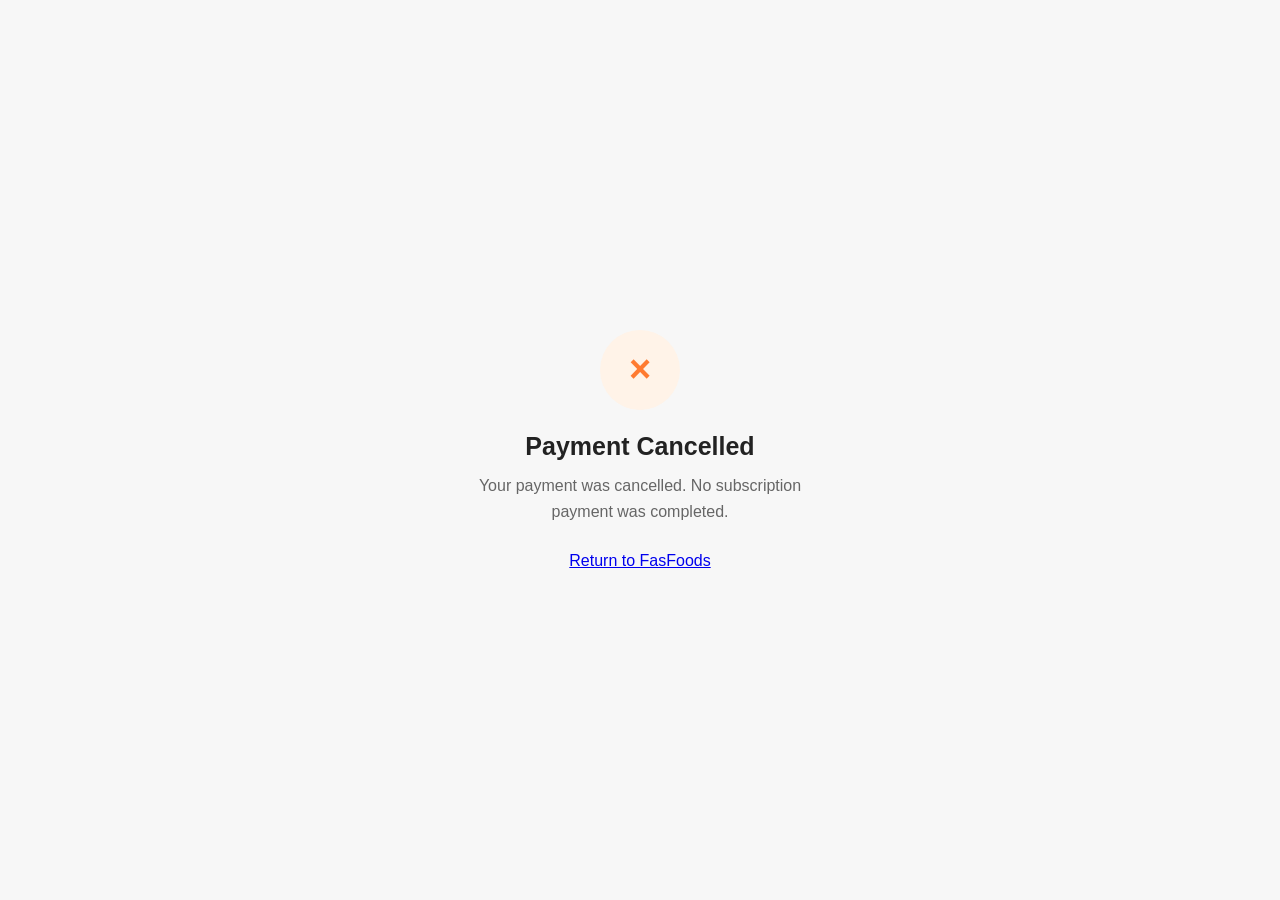
<file: payment-cancelled.html>
<!DOCTYPE html>
<html lang="en">
<head>
    <meta charset="UTF-8">
    <link rel="icon" type="image/png" href="favicon.png">
    <meta name="viewport" content="width=device-width, initial-scale=1.0">
    <title>Payment Cancelled | FasFoods</title>

    <style>
        * {
            box-sizing: border-box;
            margin: 0;
            padding: 0;
        }

        body {
            min-height: 100vh;
            display: flex;
            align-items: center;
            justify-content: center;
            padding: 20px;
            font-family: Arial, sans-serif;
            background: #f7f7f7;
        }

        .payment-card {
            width: 100%;
            max-width: 430px;
            background: rgba(255, 255, 255, 0);
            padding: 40px 30px;
            border-radius: 20px;
            text-align: center;
        }

        .icon {
            width: 80px;
            height: 80px;
            margin: 0 auto 22px;
            border-radius: 50%;
            background: #fff3e8;
            color: #FF7B31;
            display: flex;
            align-items: center;
            justify-content: center;
            font-size: 38px;
            font-weight: bold;
        }

        h1 {
            font-size: 25px;
            margin-bottom: 12px;
            color: #222;
        }

        p {
            color: #666;
            line-height: 1.6;
            margin-bottom: 28px;
        }

        .return-btn {
            display: block;
            width: 100%;
            border: 0;
            border-radius: 12px;
            padding: 15px;
            background: #FF7B31;
            color: white;
            font-size: 16px;
            font-weight: bold;
            cursor: pointer;
        }
    </style>
</head>

<body>

    <div class="payment-card">

        <div class="icon">×</div>

        <h1>Payment Cancelled</h1>

        <p>
            Your payment was cancelled.
            No subscription payment was completed.
        </p>

        <a href="/?subscription_payment=cancelled" class="btn-primary">
            Return to FasFoods
        </a>

    </div>

    <script>
        function returnToFasFoods() {
            window.location.href =
                'http://localhost:5500/index.html?shopPayment=cancelled';
        }
    </script>

</body>
</html>
</file>
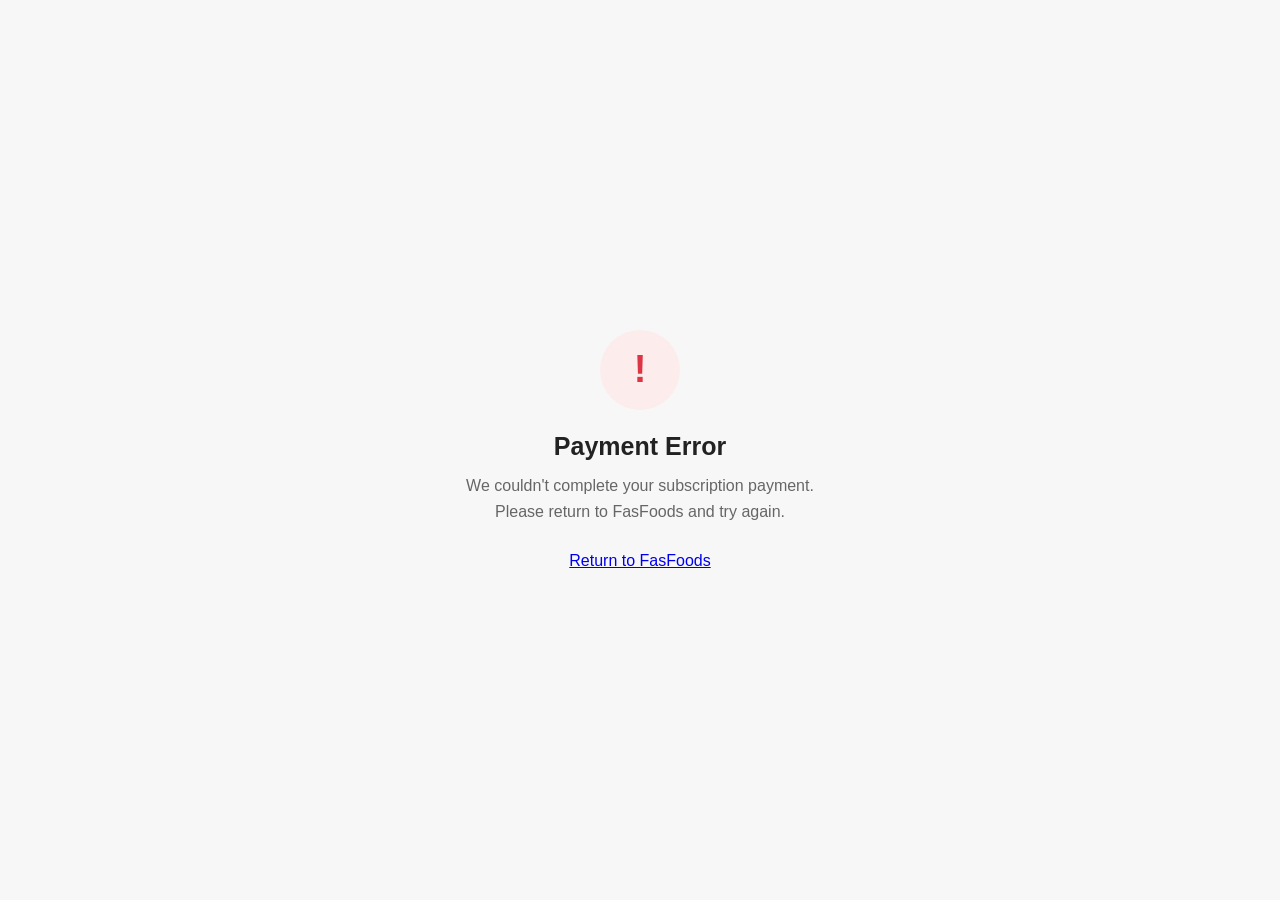
<file: payment-error.html>
<!DOCTYPE html>
<html lang="en">
<head>
    <meta charset="UTF-8">
    <link rel="icon" type="image/png" href="favicon.png">
    <meta name="viewport" content="width=device-width, initial-scale=1.0">
    <title>Payment Error | FasFoods</title>

    <style>
        * {
            box-sizing: border-box;
            margin: 0;
            padding: 0;
        }

        body {
            min-height: 100vh;
            display: flex;
            align-items: center;
            justify-content: center;
            padding: 20px;
            font-family: Arial, sans-serif;
            background: #f7f7f7;
        }

        .payment-card {
            width: 100%;
            max-width: 430px;
            background: rgba(255, 255, 255, 0);
            padding: 40px 30px;
            border-radius: 20px;
            text-align: center;
        }

        .icon {
            width: 80px;
            height: 80px;
            margin: 0 auto 22px;
            border-radius: 50%;
            background: #fdecec;
            color: #dc3545;
            display: flex;
            align-items: center;
            justify-content: center;
            font-size: 38px;
            font-weight: bold;
        }

        h1 {
            font-size: 25px;
            margin-bottom: 12px;
            color: #222;
        }

        p {
            color: #666;
            line-height: 1.6;
            margin-bottom: 28px;
        }

        .return-btn {
            display: block;
            width: 100%;
            border: 0;
            border-radius: 12px;
            padding: 15px;
            background: #FF7B31;
            color: white;
            font-size: 16px;
            font-weight: bold;
            cursor: pointer;
        }
    </style>
</head>

<body>

    <div class="payment-card">

        <div class="icon">!</div>

        <h1>Payment Error</h1>

        <p>
            We couldn't complete your subscription payment.
            Please return to FasFoods and try again.
        </p>

        <a href="/?subscription_payment=error" class="btn-primary">
            Return to FasFoods
        </a>

    </div>

    <script>
        function returnToFasFoods() {
            window.location.href =
                'http://localhost:5500/index.html?shopPayment=error';
        }
    </script>

</body>
</html>
</file>
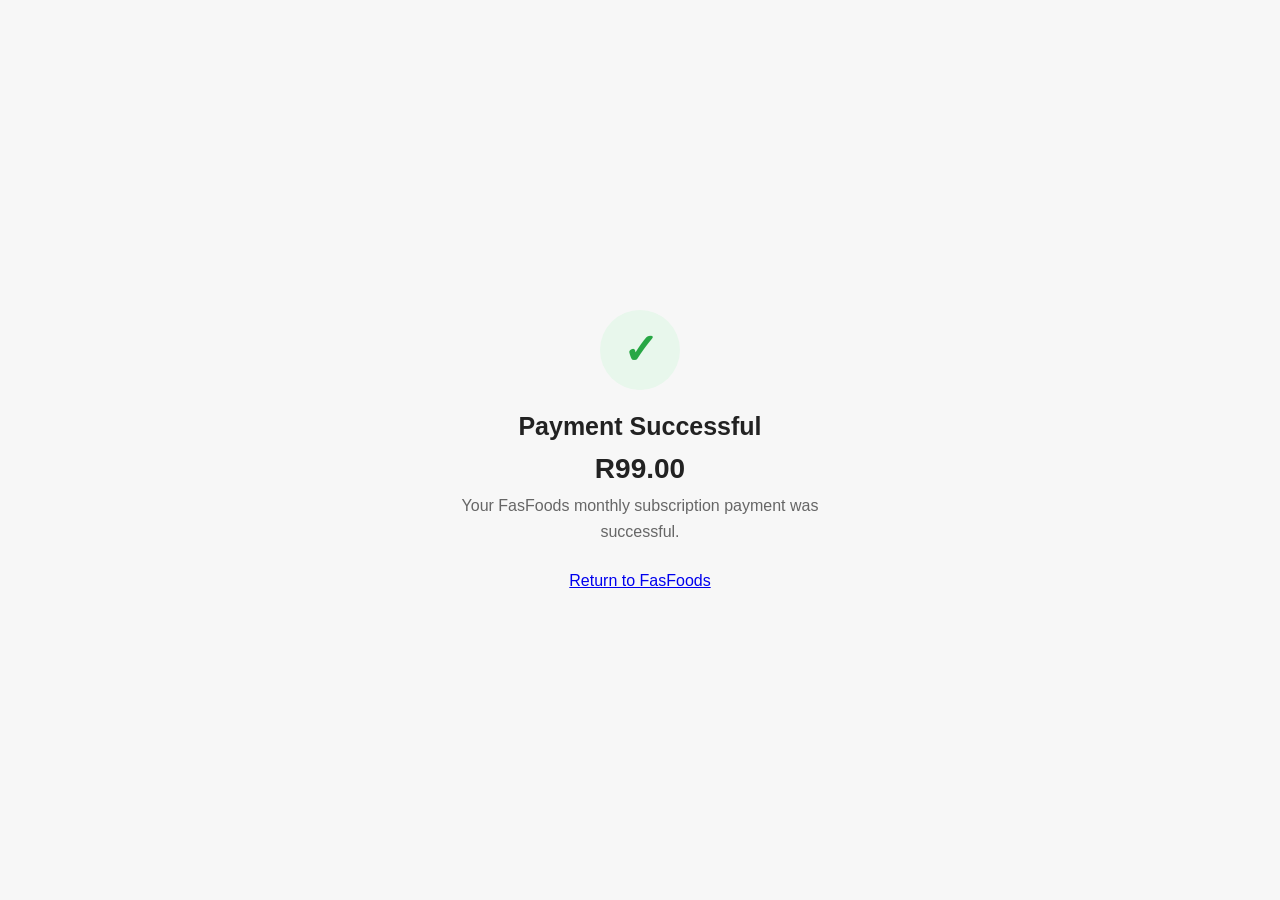
<file: payment-success.html>
<!DOCTYPE html>
<html lang="en">
<head>
    <meta charset="UTF-8">
    <link rel="icon" type="image/png" href="favicon.png">
    <meta name="viewport" content="width=device-width, initial-scale=1.0">
    <title>Payment Successful | FasFoods</title>

    <style>
        * {
            box-sizing: border-box;
            margin: 0;
            padding: 0;
        }

        body {
            min-height: 100vh;
            display: flex;
            align-items: center;
            justify-content: center;
            padding: 20px;
            font-family: Arial, sans-serif;
            background: #f7f7f7;
        }

        .payment-card {
            width: 100%;
            max-width: 430px;
            background: #ffffff00;
            padding: 40px 30px;
            border-radius: 20px;
            text-align: center;
        }

        .icon {
            width: 80px;
            height: 80px;
            margin: 0 auto 22px;
            border-radius: 50%;
            background: #e8f7ec;
            color: #28a745;
            display: flex;
            align-items: center;
            justify-content: center;
            font-size: 42px;
            font-weight: bold;
        }

        h1 {
            font-size: 25px;
            margin-bottom: 12px;
            color: #222;
        }

        p {
            color: #666;
            line-height: 1.6;
            margin-bottom: 28px;
        }

        .amount {
            font-size: 28px;
            font-weight: bold;
            color: #222;
            margin-bottom: 8px;
        }

        .return-btn {
            display: block;
            width: 100%;
            border: 0;
            border-radius: 12px;
            padding: 15px;
            background: #FF7B31;
            color: white;
            font-size: 16px;
            font-weight: bold;
            cursor: pointer;
        }
    </style>
</head>

<body>

    <div class="payment-card">

        <div class="icon">✓</div>

        <h1>Payment Successful</h1>

        <div class="amount">R99.00</div>

        <p>
            Your FasFoods monthly subscription payment
            was successful.
        </p>

        <a href="/?subscription_payment=success" class="btn-primary">
            Return to FasFoods
        </a>

    </div>

    <script>
        function returnToFasFoods() {
            window.location.href =
                'http://localhost:5500/index.html?shopPayment=success';
        }
    </script>

</body>
</html>
</file>
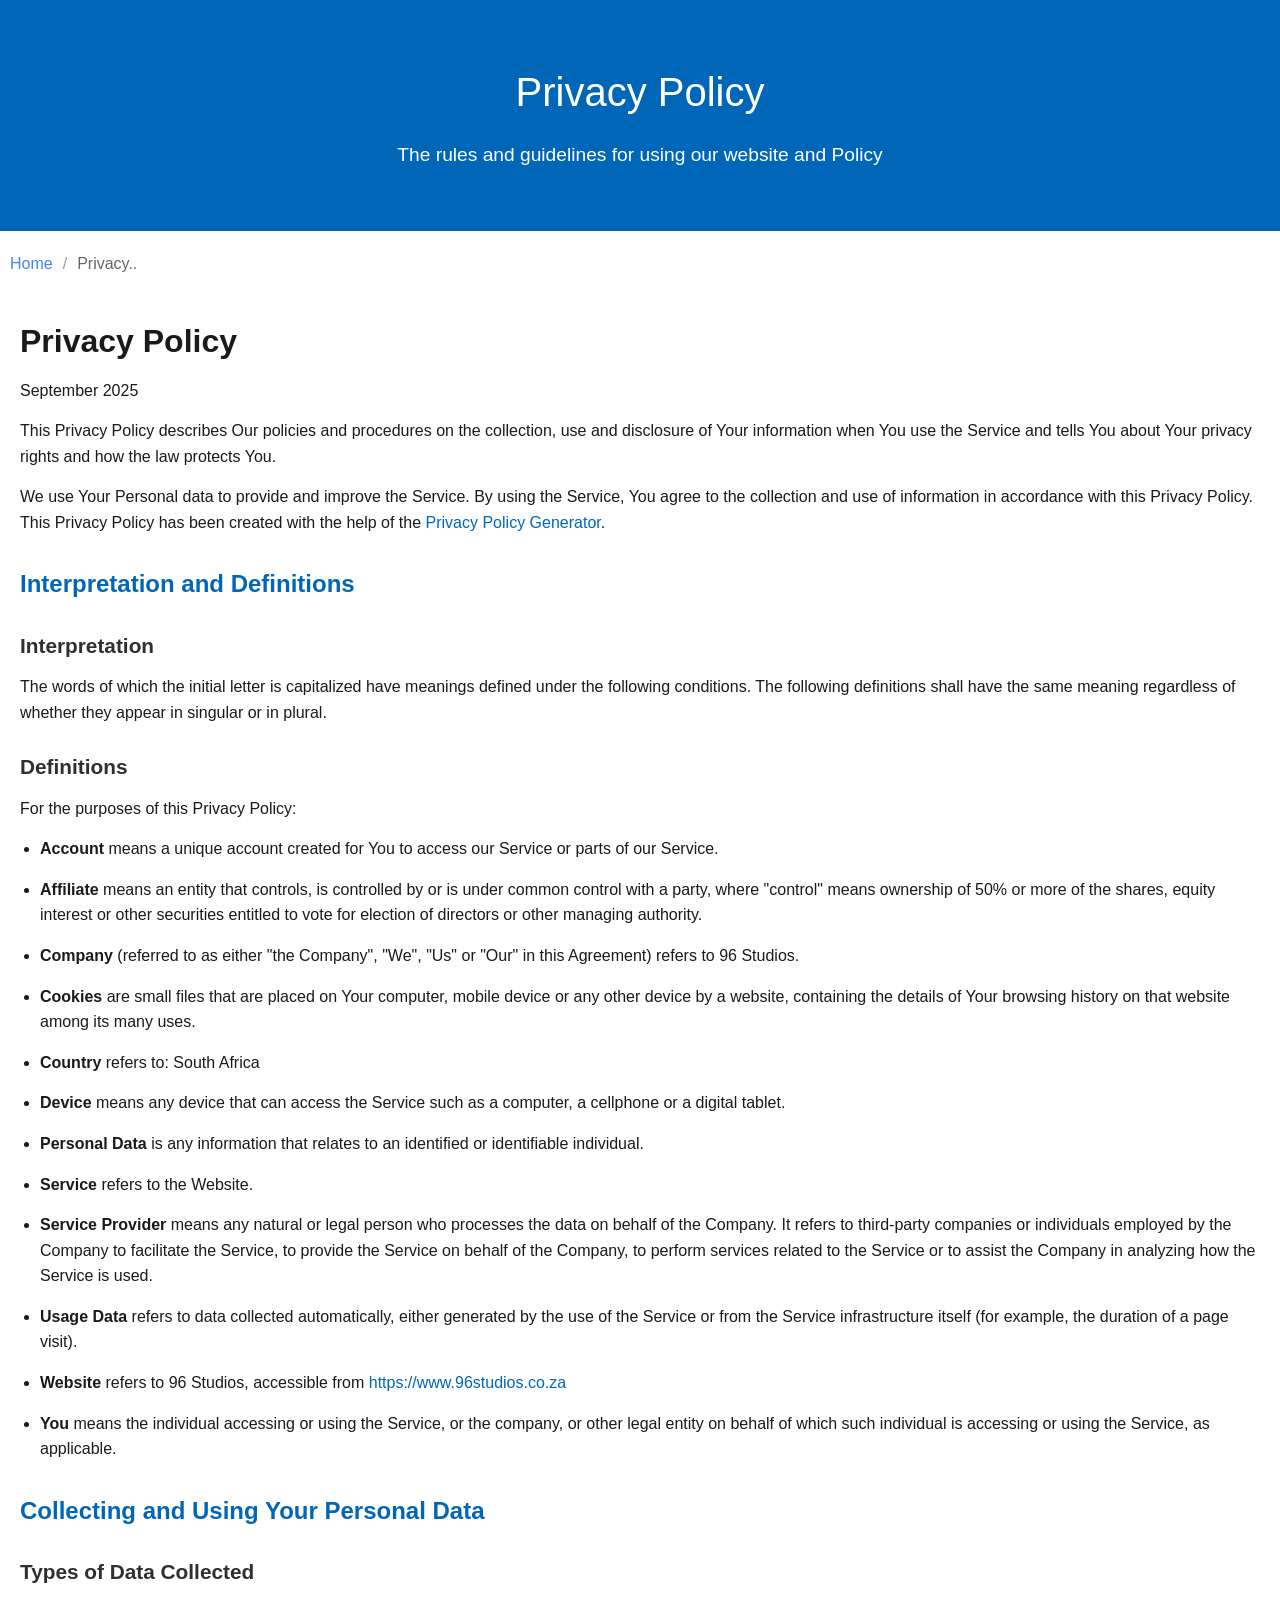
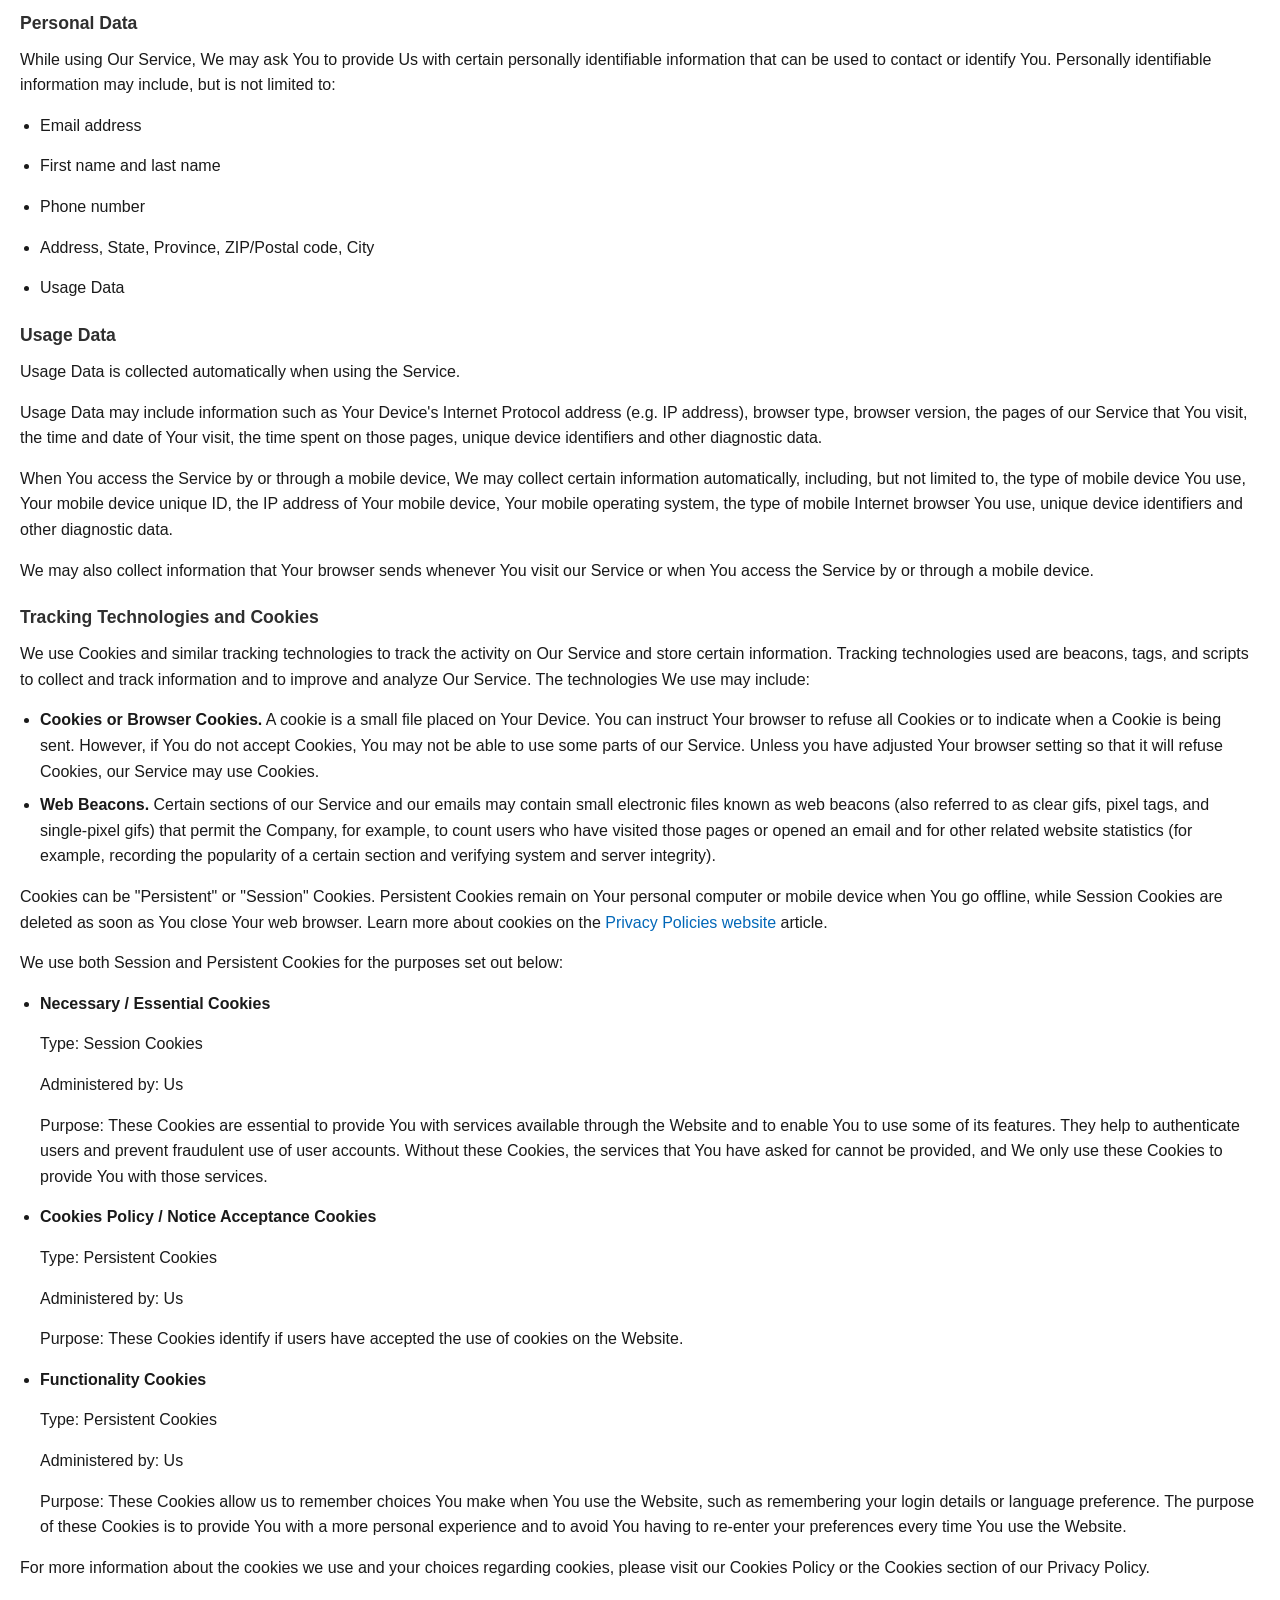
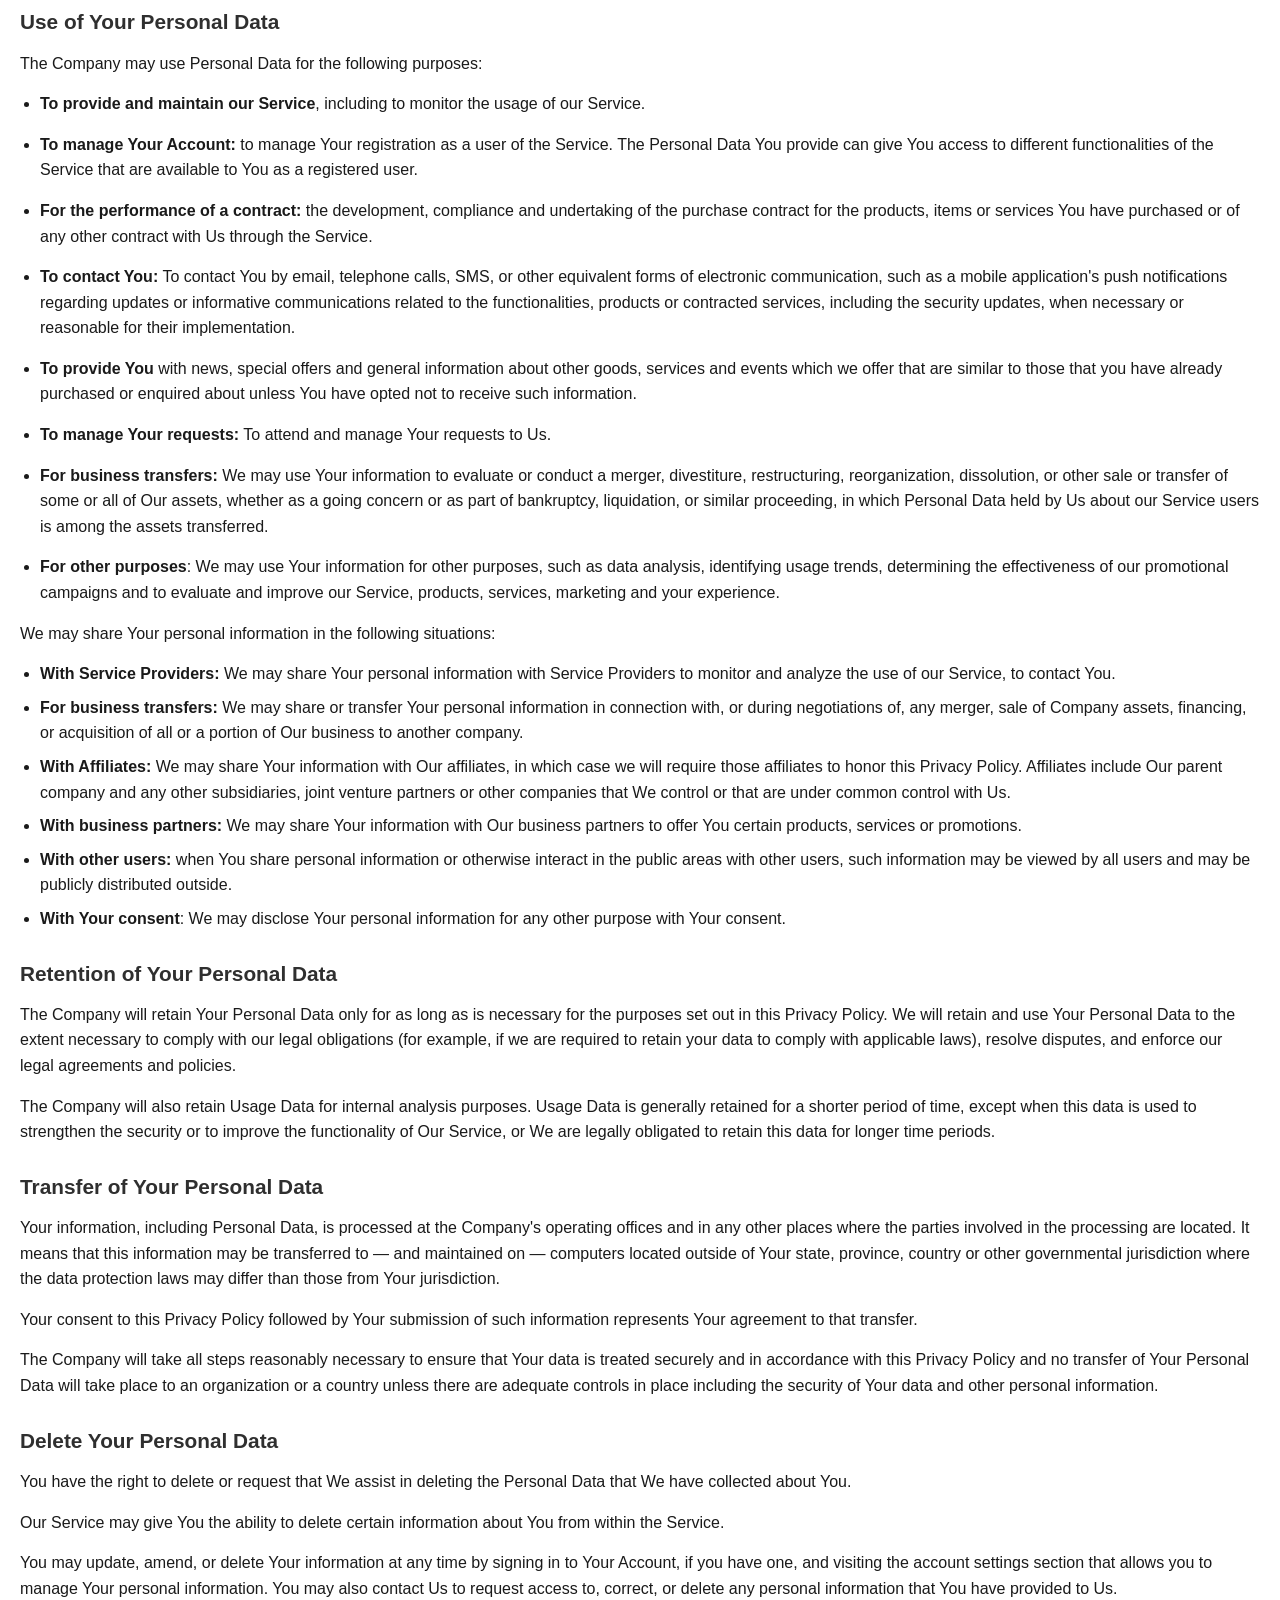
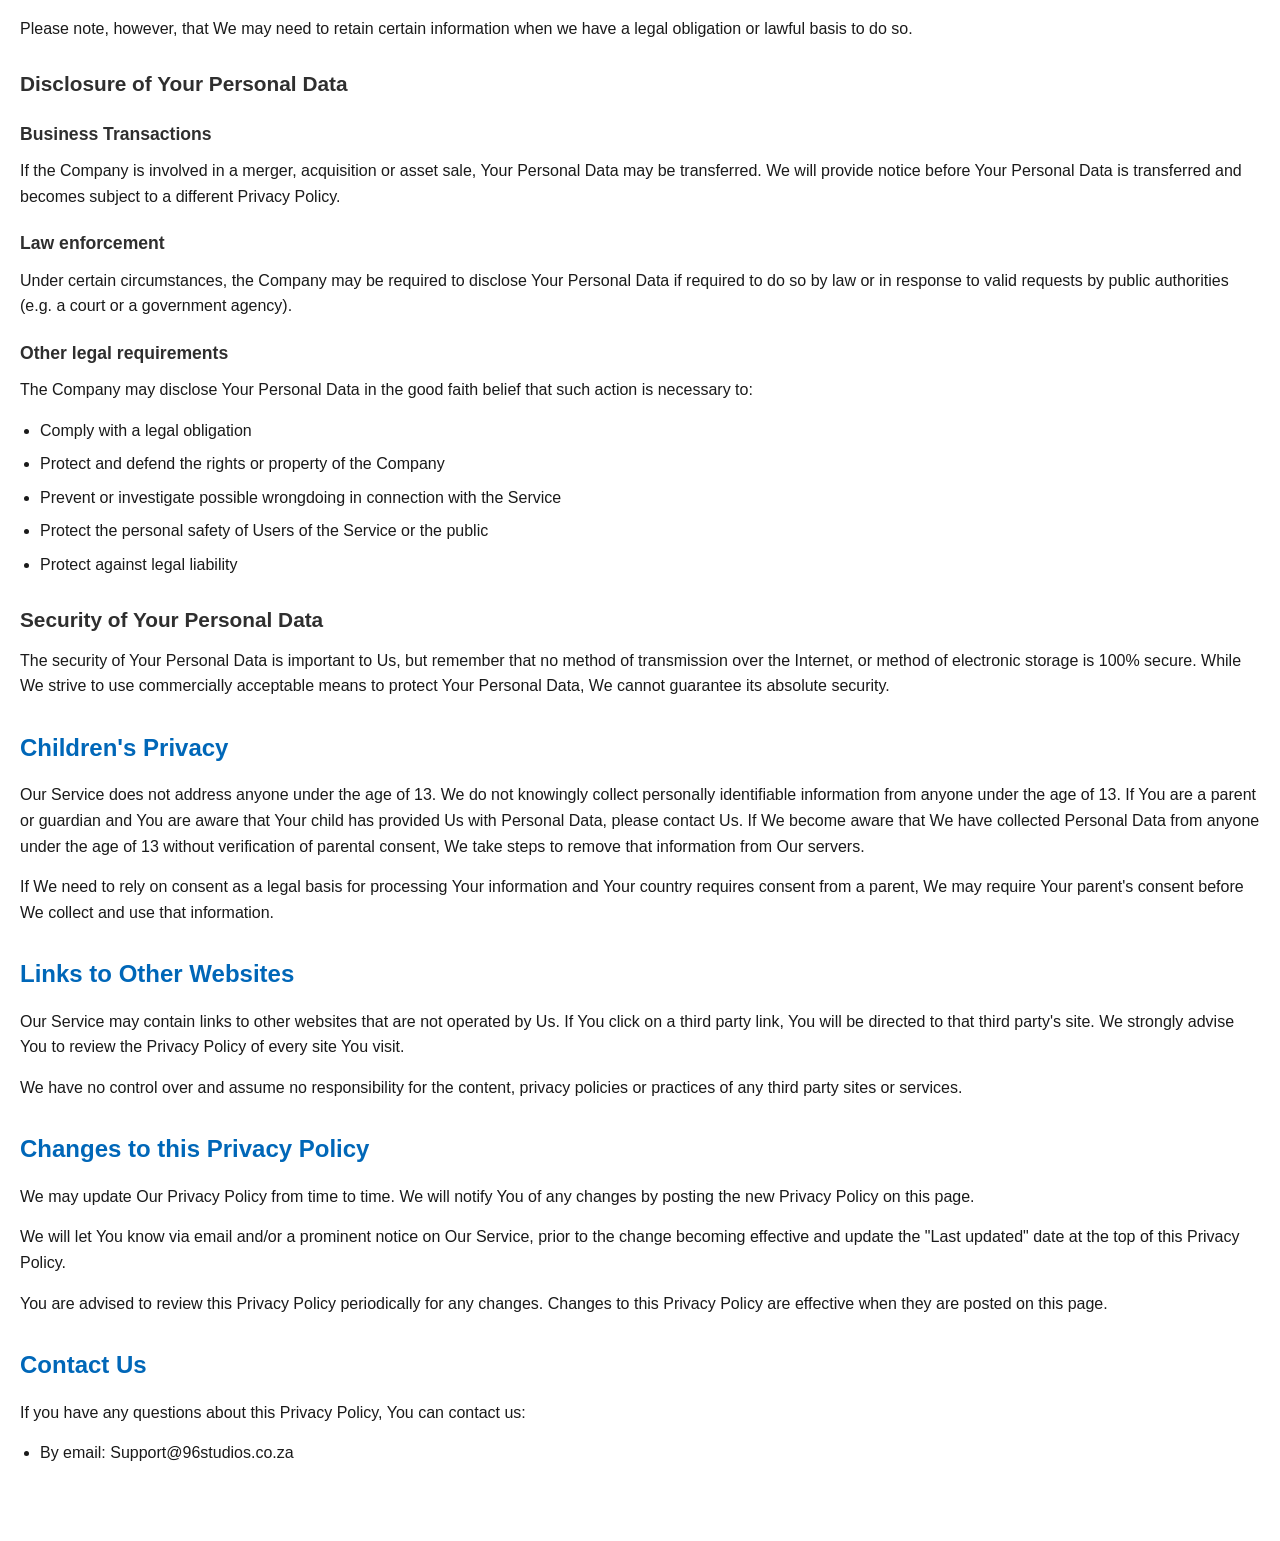
<file: privacy-policy.html>
<!DOCTYPE html>
<html lang="en">
<head>
    <meta charset="UTF-8">
    <meta name="viewport" content="width=device-width, initial-scale=1.0">
        <link rel="icon" type="image/x-icon" href="assets/images/icon.svg">
    <title>Privacy-Policy - 96 Studios</title>
<style>
        :root {
            --primary: #0067B8;  
            --dark: #1A1A1A;
            --medium: #2F2F2F;
            --light: #F2F2F2;
            --white: #FFFFFF;
            --accent: #009B5B;  
            --border-radius: 2px;
            --transition: all 0.3s ease;
        }
        
        * {
            box-sizing: border-box;
            margin: 0;
            padding: 0;
        }

        body {
            font-family: 'Inter', -apple-system, BlinkMacSystemFont, sans-serif;
            line-height: 1.6;
            color: var(--dark);
            background-color: var(--white);
        }

        .container {
            width: 100%;
            max-width: 1200px;
            margin: 0 auto;
            padding: 0 20px;
        }

        /*================NAVIGATION TAB================*/
        .breadcrumb {
            font-family: 'Segoe UI', Roboto, sans-serif;
            margin: 20px 10px;
        }

        .breadcrumb ul {
            display: flex;
            flex-wrap: wrap;
            list-style: none;
            padding: 0;
            margin: 0;
        }

        .breadcrumb li {
            display: flex;
            align-items: center;
        }

        .breadcrumb li:not(:last-child)::after {
            content: '/';
            margin: 0 10px;
            color: #999;
            font-weight: 300;
        }

        .breadcrumb a {
            color: #4285f4;
            text-decoration: none;
            transition: color 0.2s;
        }

        .breadcrumb a:hover {
            color: #3367d6;
            text-decoration: underline;
        }

        .breadcrumb li:last-child {
            color: #666;
            font-weight: 500;
        }


        /* Hero Section */
        .hero {
            background-color: var(--primary);
            color: var(--white);
            padding: 60px 0;
            text-align: center;
        }
        
        .hero h1 {
            font-size: 2.5rem;
            font-weight: 300;
            margin-bottom: 16px;
        }
        
        .hero p {
            font-size: 1.2rem;
            max-width: 700px;
            margin: 0 auto;
        }
        
        /* Main Content */
        .content-section {
            padding: 40px 0;
        }

        .policy-content {
            padding: 20px;
            margin: 0 0 40px 0;
        }

        .policy-content h1 {
            font-size: 2rem;
            margin-bottom: 10px;
            color: var(--dark);
        }

        .policy-content h2 {
            font-size: 1.5rem;
            margin: 30px 0 15px 0;
            color: var(--primary);
        }

        .policy-content h3 {
            font-size: 1.3rem;
            margin: 25px 0 12px 0;
            color: var(--medium);
        }

        .policy-content h4 {
            font-size: 1.1rem;
            margin: 20px 0 10px 0;
            color: var(--medium);
        }

        .policy-content p {
            margin-bottom: 15px;
            font-size: 1rem;
        }

        .policy-content ul, .policy-content ol {
            margin: 15px 0;
            padding-left: 20px;
        }

        .policy-content li {
            margin-bottom: 8px;
        }

        .policy-content a {
            color: var(--primary);
            text-decoration: none;
        }

        .policy-content a:hover {
            text-decoration: underline;
        }

        /* Responsive Design */
        @media (max-width: 768px) {
            .hero {
                padding: 40px 0;
            }
            
            .hero h1 {
                font-size: 2rem;
            }
            
            .hero p {
                font-size: 1.1rem;
                padding: 0 15px;
            }
            
            .policy-content {
                padding: 15px;
            }
            
            .policy-content h1 {
                font-size: 1.8rem;
            }
            
            .policy-content h2 {
                font-size: 1.4rem;
            }
            
            .policy-content h3 {
                font-size: 1.2rem;
            }
            
            .breadcrumb li {
                font-size: 13px;
            }
        }

        @media (max-width: 480px) {
            .hero {
                padding: 30px 0;
            }
            
            .hero h1 {
                font-size: 1.7rem;
            }
            
            .hero p {
                font-size: 1rem;
            }
            
            .policy-content h1 {
                font-size: 1.6rem;
            }
            
            .policy-content h2 {
                font-size: 1.3rem;
            }
            
            .policy-content h3 {
                font-size: 1.1rem;
            }
            
            .breadcrumb ul {
                flex-direction: column;
                align-items: flex-start;
            }
            
            .breadcrumb li:not(:last-child)::after {
                content: '';
                margin: 0;
            }
            
            .breadcrumb li {
                margin-bottom: 5px;
            }
        }
    </style>
</head>
<body>
        <section class="hero">
        <div class="container">
            <h1>Privacy Policy</h1>
            <p>The rules and guidelines for using our website and Policy</p>
        </div>
    </section>

      <div class="breadcrumb">
    <ul>
        <li><a href="index.html">Home</a></li>
        <li>Privacy..</li>
    </ul>
</div>
<div class="policy-content">
<h1>Privacy Policy</h1>
<p>September 2025</p>
<p>This Privacy Policy describes Our policies and procedures on the collection, use and disclosure of Your information when You use the Service and tells You about Your privacy rights and how the law protects You.</p>
<p>We use Your Personal data to provide and improve the Service. By using the Service, You agree to the collection and use of information in accordance with this Privacy Policy. This Privacy Policy has been created with the help of the <a href="https://www.privacypolicies.com/privacy-policy-generator/" target="_blank">Privacy Policy Generator</a>.</p>
<h2>Interpretation and Definitions</h2>
<h3>Interpretation</h3>
<p>The words of which the initial letter is capitalized have meanings defined under the following conditions. The following definitions shall have the same meaning regardless of whether they appear in singular or in plural.</p>
<h3>Definitions</h3>
<p>For the purposes of this Privacy Policy:</p>
<ul>
<li>
<p><strong>Account</strong> means a unique account created for You to access our Service or parts of our Service.</p>
</li>
<li>
<p><strong>Affiliate</strong> means an entity that controls, is controlled by or is under common control with a party, where &quot;control&quot; means ownership of 50% or more of the shares, equity interest or other securities entitled to vote for election of directors or other managing authority.</p>
</li>
<li>
<p><strong>Company</strong> (referred to as either &quot;the Company&quot;, &quot;We&quot;, &quot;Us&quot; or &quot;Our&quot; in this Agreement) refers to 96 Studios.</p>
</li>
<li>
<p><strong>Cookies</strong> are small files that are placed on Your computer, mobile device or any other device by a website, containing the details of Your browsing history on that website among its many uses.</p>
</li>
<li>
<p><strong>Country</strong> refers to:  South Africa</p>
</li>
<li>
<p><strong>Device</strong> means any device that can access the Service such as a computer, a cellphone or a digital tablet.</p>
</li>
<li>
<p><strong>Personal Data</strong> is any information that relates to an identified or identifiable individual.</p>
</li>
<li>
<p><strong>Service</strong> refers to the Website.</p>
</li>
<li>
<p><strong>Service Provider</strong> means any natural or legal person who processes the data on behalf of the Company. It refers to third-party companies or individuals employed by the Company to facilitate the Service, to provide the Service on behalf of the Company, to perform services related to the Service or to assist the Company in analyzing how the Service is used.</p>
</li>
<li>
<p><strong>Usage Data</strong> refers to data collected automatically, either generated by the use of the Service or from the Service infrastructure itself (for example, the duration of a page visit).</p>
</li>
<li>
<p><strong>Website</strong> refers to 96 Studios, accessible from <a href="https://www.96studios.co.za" rel="external nofollow noopener" target="_blank">https://www.96studios.co.za</a></p>
</li>
<li>
<p><strong>You</strong> means the individual accessing or using the Service, or the company, or other legal entity on behalf of which such individual is accessing or using the Service, as applicable.</p>
</li>
</ul>
<h2>Collecting and Using Your Personal Data</h2>
<h3>Types of Data Collected</h3>
<h4>Personal Data</h4>
<p>While using Our Service, We may ask You to provide Us with certain personally identifiable information that can be used to contact or identify You. Personally identifiable information may include, but is not limited to:</p>
<ul>
<li>
<p>Email address</p>
</li>
<li>
<p>First name and last name</p>
</li>
<li>
<p>Phone number</p>
</li>
<li>
<p>Address, State, Province, ZIP/Postal code, City</p>
</li>
<li>
<p>Usage Data</p>
</li>
</ul>
<h4>Usage Data</h4>
<p>Usage Data is collected automatically when using the Service.</p>
<p>Usage Data may include information such as Your Device's Internet Protocol address (e.g. IP address), browser type, browser version, the pages of our Service that You visit, the time and date of Your visit, the time spent on those pages, unique device identifiers and other diagnostic data.</p>
<p>When You access the Service by or through a mobile device, We may collect certain information automatically, including, but not limited to, the type of mobile device You use, Your mobile device unique ID, the IP address of Your mobile device, Your mobile operating system, the type of mobile Internet browser You use, unique device identifiers and other diagnostic data.</p>
<p>We may also collect information that Your browser sends whenever You visit our Service or when You access the Service by or through a mobile device.</p>
<h4>Tracking Technologies and Cookies</h4>
<p>We use Cookies and similar tracking technologies to track the activity on Our Service and store certain information. Tracking technologies used are beacons, tags, and scripts to collect and track information and to improve and analyze Our Service. The technologies We use may include:</p>
<ul>
<li><strong>Cookies or Browser Cookies.</strong> A cookie is a small file placed on Your Device. You can instruct Your browser to refuse all Cookies or to indicate when a Cookie is being sent. However, if You do not accept Cookies, You may not be able to use some parts of our Service. Unless you have adjusted Your browser setting so that it will refuse Cookies, our Service may use Cookies.</li>
<li><strong>Web Beacons.</strong> Certain sections of our Service and our emails may contain small electronic files known as web beacons (also referred to as clear gifs, pixel tags, and single-pixel gifs) that permit the Company, for example, to count users who have visited those pages or opened an email and for other related website statistics (for example, recording the popularity of a certain section and verifying system and server integrity).</li>
</ul>
<p>Cookies can be &quot;Persistent&quot; or &quot;Session&quot; Cookies. Persistent Cookies remain on Your personal computer or mobile device when You go offline, while Session Cookies are deleted as soon as You close Your web browser. Learn more about cookies on the <a href="https://www.privacypolicies.com/blog/privacy-policy-template/#Use_Of_Cookies_Log_Files_And_Tracking" target="_blank">Privacy Policies website</a> article.</p>
<p>We use both Session and Persistent Cookies for the purposes set out below:</p>
<ul>
<li>
<p><strong>Necessary / Essential Cookies</strong></p>
<p>Type: Session Cookies</p>
<p>Administered by: Us</p>
<p>Purpose: These Cookies are essential to provide You with services available through the Website and to enable You to use some of its features. They help to authenticate users and prevent fraudulent use of user accounts. Without these Cookies, the services that You have asked for cannot be provided, and We only use these Cookies to provide You with those services.</p>
</li>
<li>
<p><strong>Cookies Policy / Notice Acceptance Cookies</strong></p>
<p>Type: Persistent Cookies</p>
<p>Administered by: Us</p>
<p>Purpose: These Cookies identify if users have accepted the use of cookies on the Website.</p>
</li>
<li>
<p><strong>Functionality Cookies</strong></p>
<p>Type: Persistent Cookies</p>
<p>Administered by: Us</p>
<p>Purpose: These Cookies allow us to remember choices You make when You use the Website, such as remembering your login details or language preference. The purpose of these Cookies is to provide You with a more personal experience and to avoid You having to re-enter your preferences every time You use the Website.</p>
</li>
</ul>
<p>For more information about the cookies we use and your choices regarding cookies, please visit our Cookies Policy or the Cookies section of our Privacy Policy.</p>
<h3>Use of Your Personal Data</h3>
<p>The Company may use Personal Data for the following purposes:</p>
<ul>
<li>
<p><strong>To provide and maintain our Service</strong>, including to monitor the usage of our Service.</p>
</li>
<li>
<p><strong>To manage Your Account:</strong> to manage Your registration as a user of the Service. The Personal Data You provide can give You access to different functionalities of the Service that are available to You as a registered user.</p>
</li>
<li>
<p><strong>For the performance of a contract:</strong> the development, compliance and undertaking of the purchase contract for the products, items or services You have purchased or of any other contract with Us through the Service.</p>
</li>
<li>
<p><strong>To contact You:</strong> To contact You by email, telephone calls, SMS, or other equivalent forms of electronic communication, such as a mobile application's push notifications regarding updates or informative communications related to the functionalities, products or contracted services, including the security updates, when necessary or reasonable for their implementation.</p>
</li>
<li>
<p><strong>To provide You</strong> with news, special offers and general information about other goods, services and events which we offer that are similar to those that you have already purchased or enquired about unless You have opted not to receive such information.</p>
</li>
<li>
<p><strong>To manage Your requests:</strong> To attend and manage Your requests to Us.</p>
</li>
<li>
<p><strong>For business transfers:</strong> We may use Your information to evaluate or conduct a merger, divestiture, restructuring, reorganization, dissolution, or other sale or transfer of some or all of Our assets, whether as a going concern or as part of bankruptcy, liquidation, or similar proceeding, in which Personal Data held by Us about our Service users is among the assets transferred.</p>
</li>
<li>
<p><strong>For other purposes</strong>: We may use Your information for other purposes, such as data analysis, identifying usage trends, determining the effectiveness of our promotional campaigns and to evaluate and improve our Service, products, services, marketing and your experience.</p>
</li>
</ul>
<p>We may share Your personal information in the following situations:</p>
<ul>
<li><strong>With Service Providers:</strong> We may share Your personal information with Service Providers to monitor and analyze the use of our Service,  to contact You.</li>
<li><strong>For business transfers:</strong> We may share or transfer Your personal information in connection with, or during negotiations of, any merger, sale of Company assets, financing, or acquisition of all or a portion of Our business to another company.</li>
<li><strong>With Affiliates:</strong> We may share Your information with Our affiliates, in which case we will require those affiliates to honor this Privacy Policy. Affiliates include Our parent company and any other subsidiaries, joint venture partners or other companies that We control or that are under common control with Us.</li>
<li><strong>With business partners:</strong> We may share Your information with Our business partners to offer You certain products, services or promotions.</li>
<li><strong>With other users:</strong> when You share personal information or otherwise interact in the public areas with other users, such information may be viewed by all users and may be publicly distributed outside.</li>
<li><strong>With Your consent</strong>: We may disclose Your personal information for any other purpose with Your consent.</li>
</ul>
<h3>Retention of Your Personal Data</h3>
<p>The Company will retain Your Personal Data only for as long as is necessary for the purposes set out in this Privacy Policy. We will retain and use Your Personal Data to the extent necessary to comply with our legal obligations (for example, if we are required to retain your data to comply with applicable laws), resolve disputes, and enforce our legal agreements and policies.</p>
<p>The Company will also retain Usage Data for internal analysis purposes. Usage Data is generally retained for a shorter period of time, except when this data is used to strengthen the security or to improve the functionality of Our Service, or We are legally obligated to retain this data for longer time periods.</p>
<h3>Transfer of Your Personal Data</h3>
<p>Your information, including Personal Data, is processed at the Company's operating offices and in any other places where the parties involved in the processing are located. It means that this information may be transferred to — and maintained on — computers located outside of Your state, province, country or other governmental jurisdiction where the data protection laws may differ than those from Your jurisdiction.</p>
<p>Your consent to this Privacy Policy followed by Your submission of such information represents Your agreement to that transfer.</p>
<p>The Company will take all steps reasonably necessary to ensure that Your data is treated securely and in accordance with this Privacy Policy and no transfer of Your Personal Data will take place to an organization or a country unless there are adequate controls in place including the security of Your data and other personal information.</p>
<h3>Delete Your Personal Data</h3>
<p>You have the right to delete or request that We assist in deleting the Personal Data that We have collected about You.</p>
<p>Our Service may give You the ability to delete certain information about You from within the Service.</p>
<p>You may update, amend, or delete Your information at any time by signing in to Your Account, if you have one, and visiting the account settings section that allows you to manage Your personal information. You may also contact Us to request access to, correct, or delete any personal information that You have provided to Us.</p>
<p>Please note, however, that We may need to retain certain information when we have a legal obligation or lawful basis to do so.</p>
<h3>Disclosure of Your Personal Data</h3>
<h4>Business Transactions</h4>
<p>If the Company is involved in a merger, acquisition or asset sale, Your Personal Data may be transferred. We will provide notice before Your Personal Data is transferred and becomes subject to a different Privacy Policy.</p>
<h4>Law enforcement</h4>
<p>Under certain circumstances, the Company may be required to disclose Your Personal Data if required to do so by law or in response to valid requests by public authorities (e.g. a court or a government agency).</p>
<h4>Other legal requirements</h4>
<p>The Company may disclose Your Personal Data in the good faith belief that such action is necessary to:</p>
<ul>
<li>Comply with a legal obligation</li>
<li>Protect and defend the rights or property of the Company</li>
<li>Prevent or investigate possible wrongdoing in connection with the Service</li>
<li>Protect the personal safety of Users of the Service or the public</li>
<li>Protect against legal liability</li>
</ul>
<h3>Security of Your Personal Data</h3>
<p>The security of Your Personal Data is important to Us, but remember that no method of transmission over the Internet, or method of electronic storage is 100% secure. While We strive to use commercially acceptable means to protect Your Personal Data, We cannot guarantee its absolute security.</p>
<h2>Children's Privacy</h2>
<p>Our Service does not address anyone under the age of 13. We do not knowingly collect personally identifiable information from anyone under the age of 13. If You are a parent or guardian and You are aware that Your child has provided Us with Personal Data, please contact Us. If We become aware that We have collected Personal Data from anyone under the age of 13 without verification of parental consent, We take steps to remove that information from Our servers.</p>
<p>If We need to rely on consent as a legal basis for processing Your information and Your country requires consent from a parent, We may require Your parent's consent before We collect and use that information.</p>
<h2>Links to Other Websites</h2>
<p>Our Service may contain links to other websites that are not operated by Us. If You click on a third party link, You will be directed to that third party's site. We strongly advise You to review the Privacy Policy of every site You visit.</p>
<p>We have no control over and assume no responsibility for the content, privacy policies or practices of any third party sites or services.</p>
<h2>Changes to this Privacy Policy</h2>
<p>We may update Our Privacy Policy from time to time. We will notify You of any changes by posting the new Privacy Policy on this page.</p>
<p>We will let You know via email and/or a prominent notice on Our Service, prior to the change becoming effective and update the &quot;Last updated&quot; date at the top of this Privacy Policy.</p>
<p>You are advised to review this Privacy Policy periodically for any changes. Changes to this Privacy Policy are effective when they are posted on this page.</p>
<h2>Contact Us</h2>
<p>If you have any questions about this Privacy Policy, You can contact us:</p>
<ul>
<li>By email: Support@96studios.co.za</li>
</ul>
    </div>
</body>
</html>
</file>
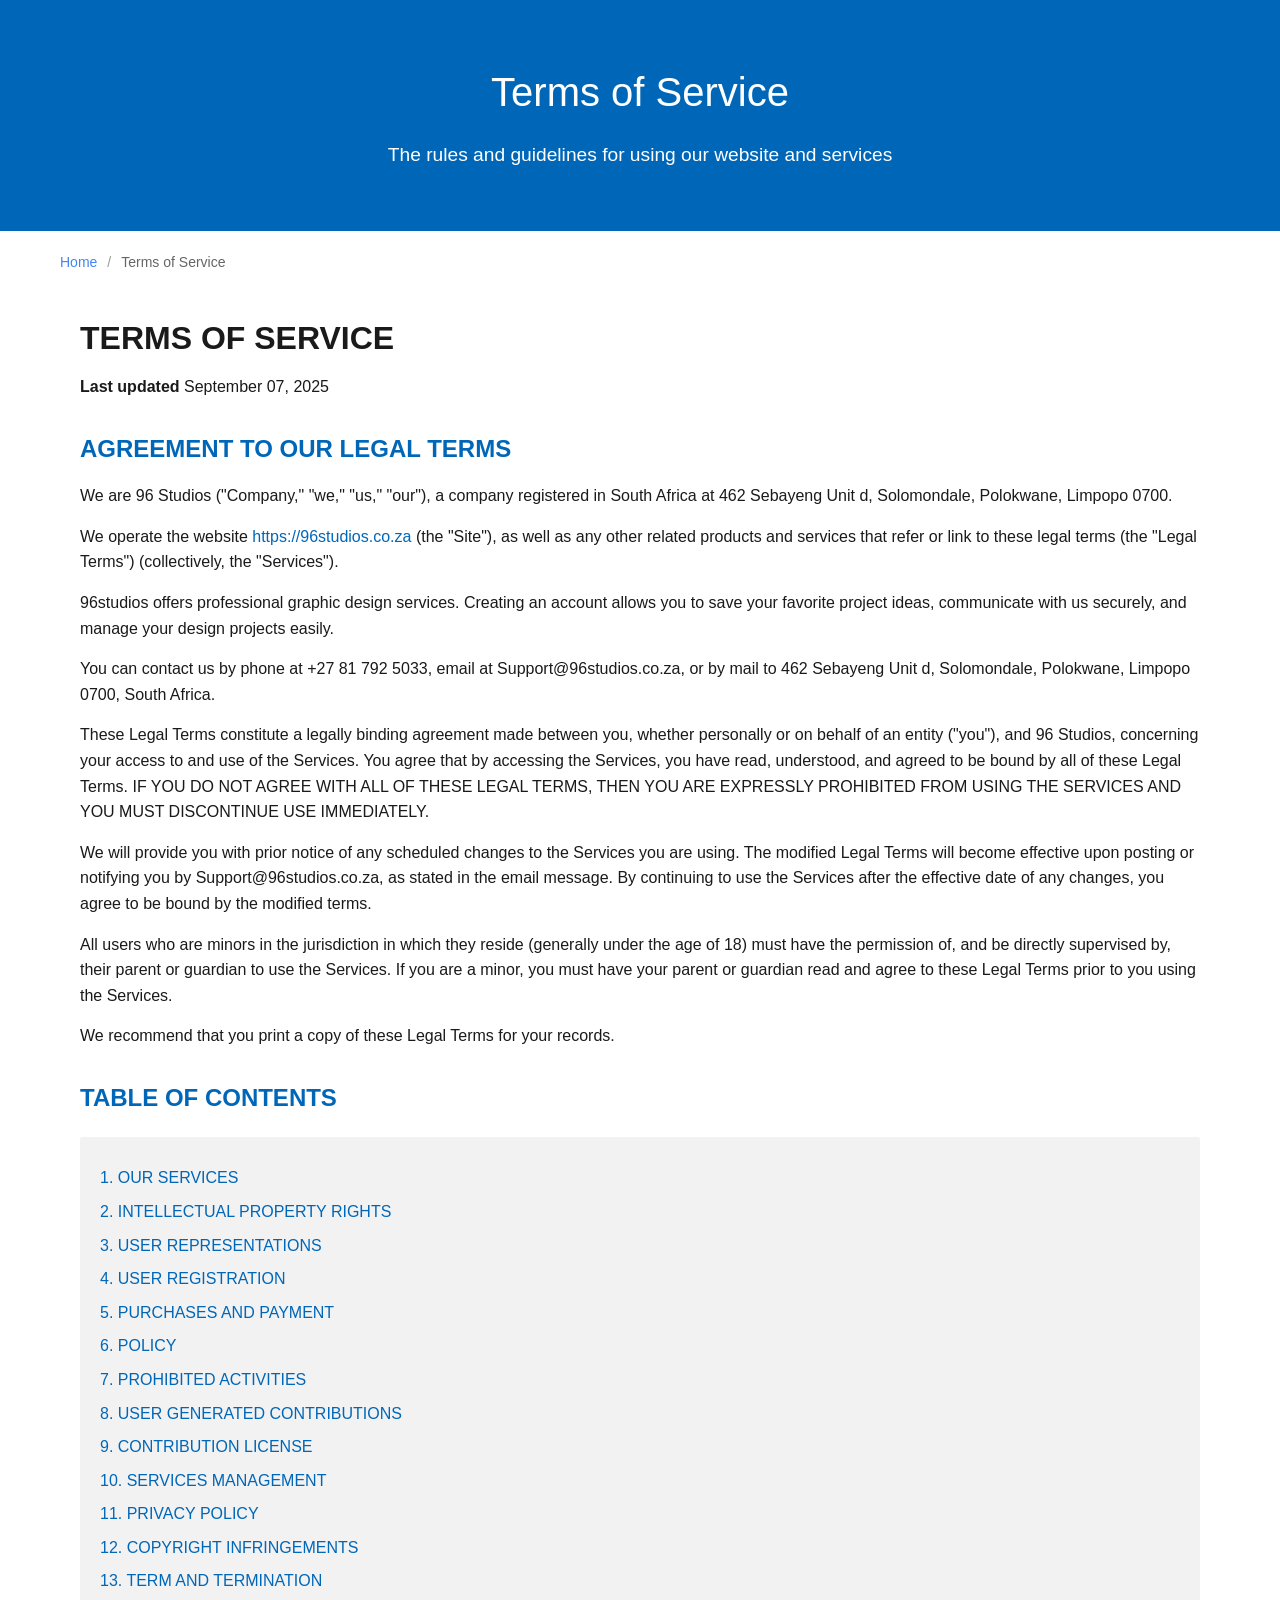
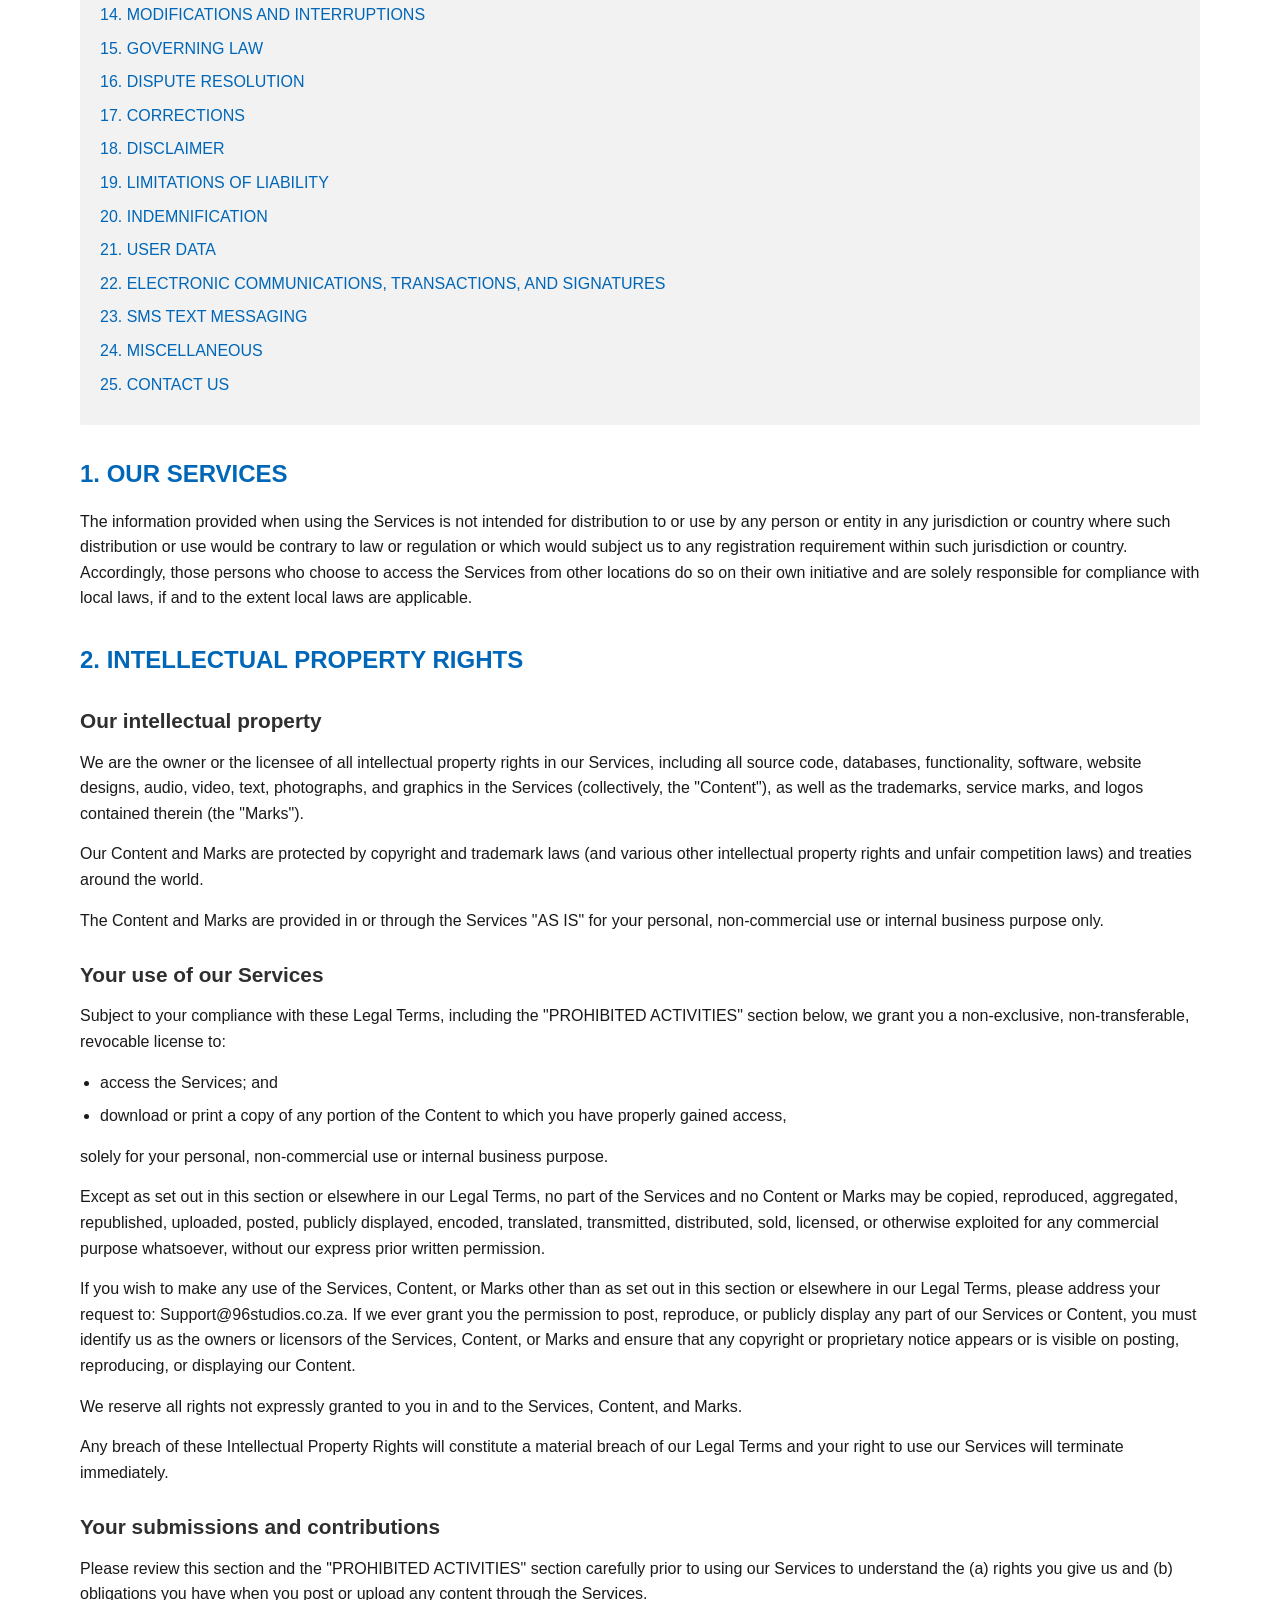
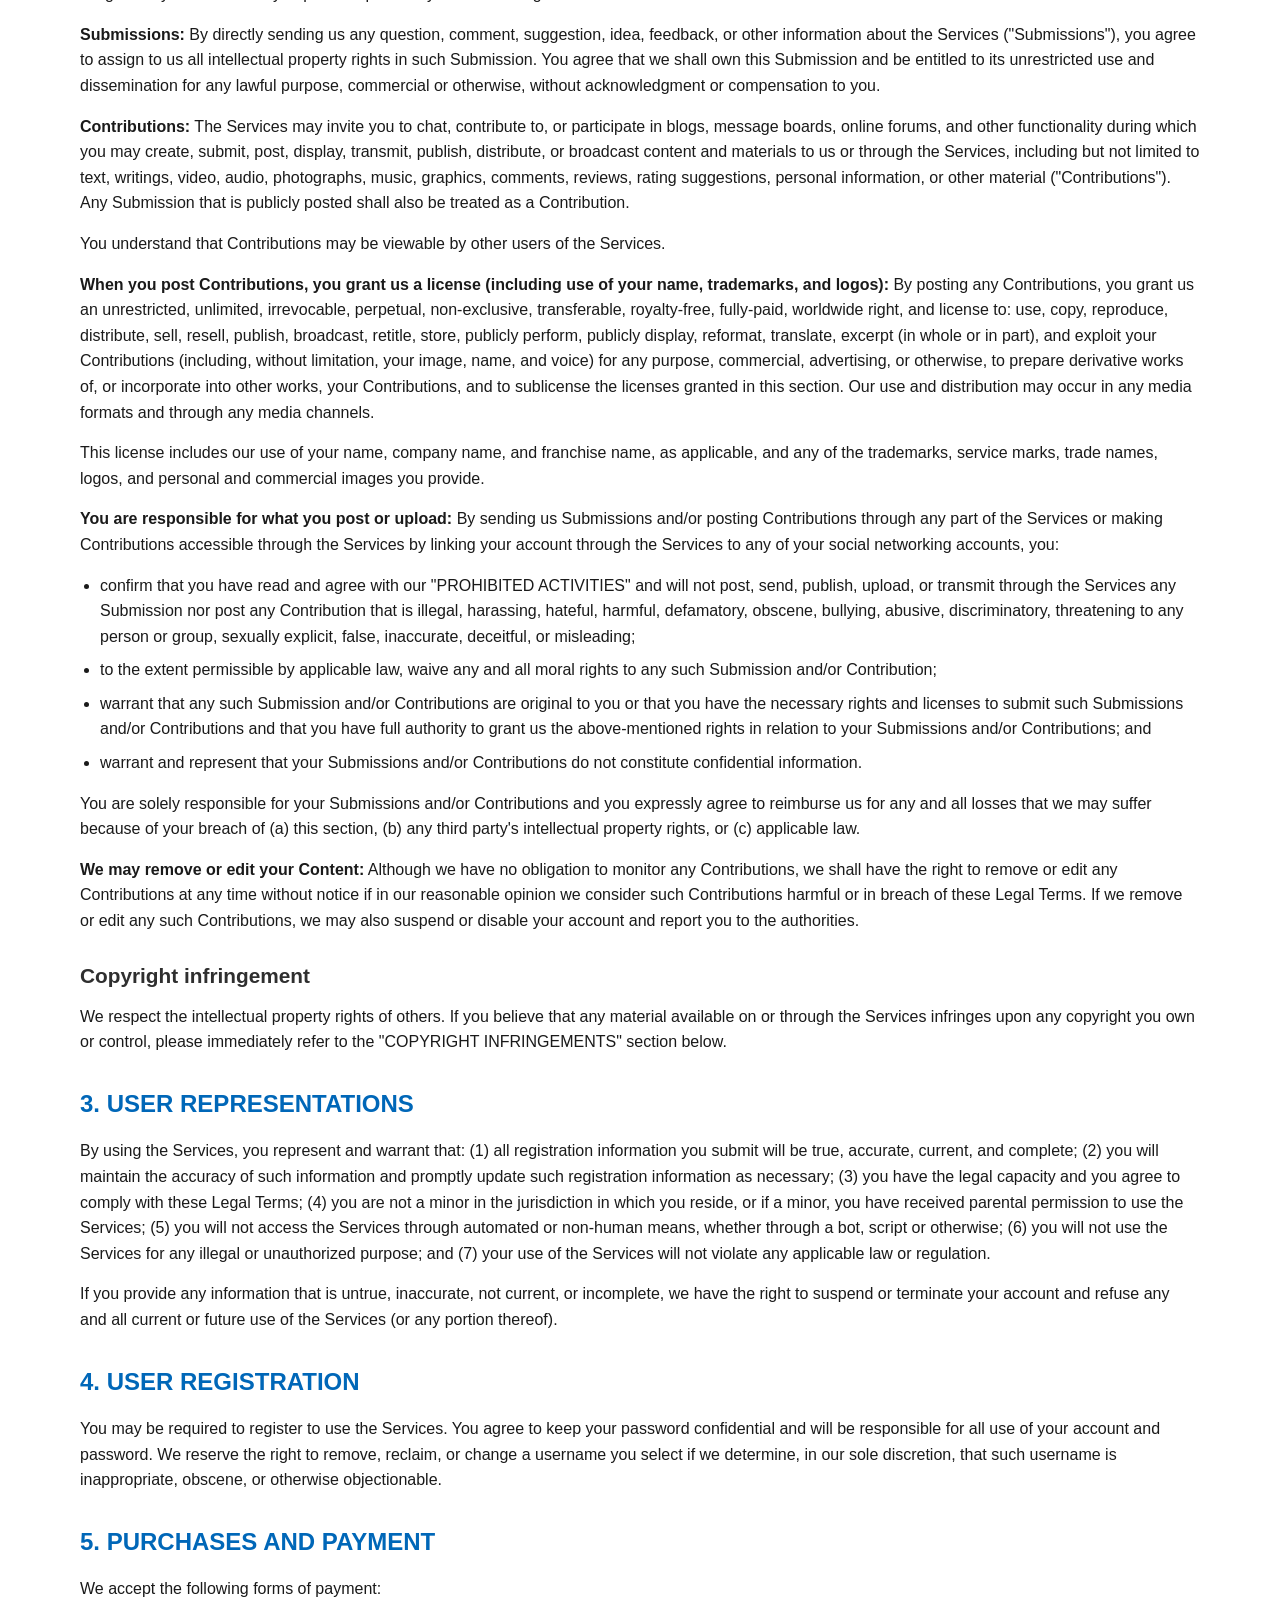
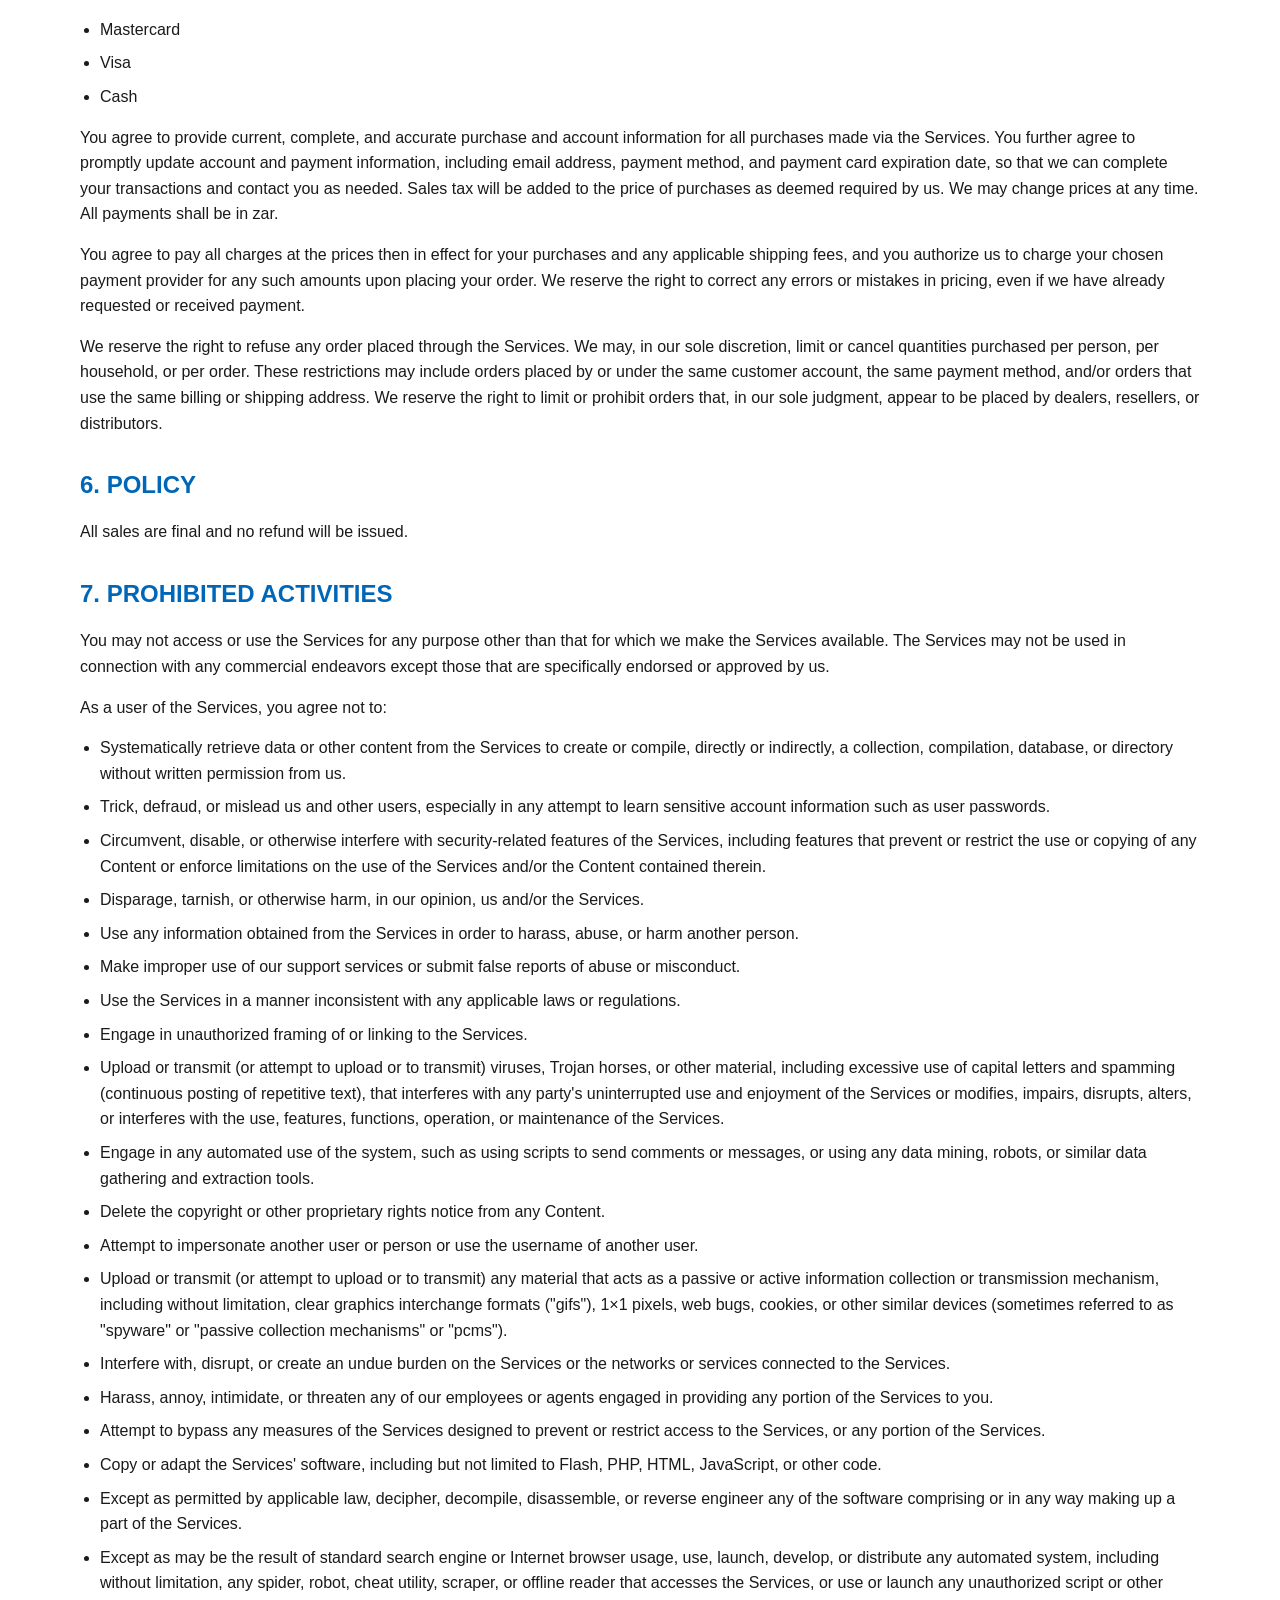
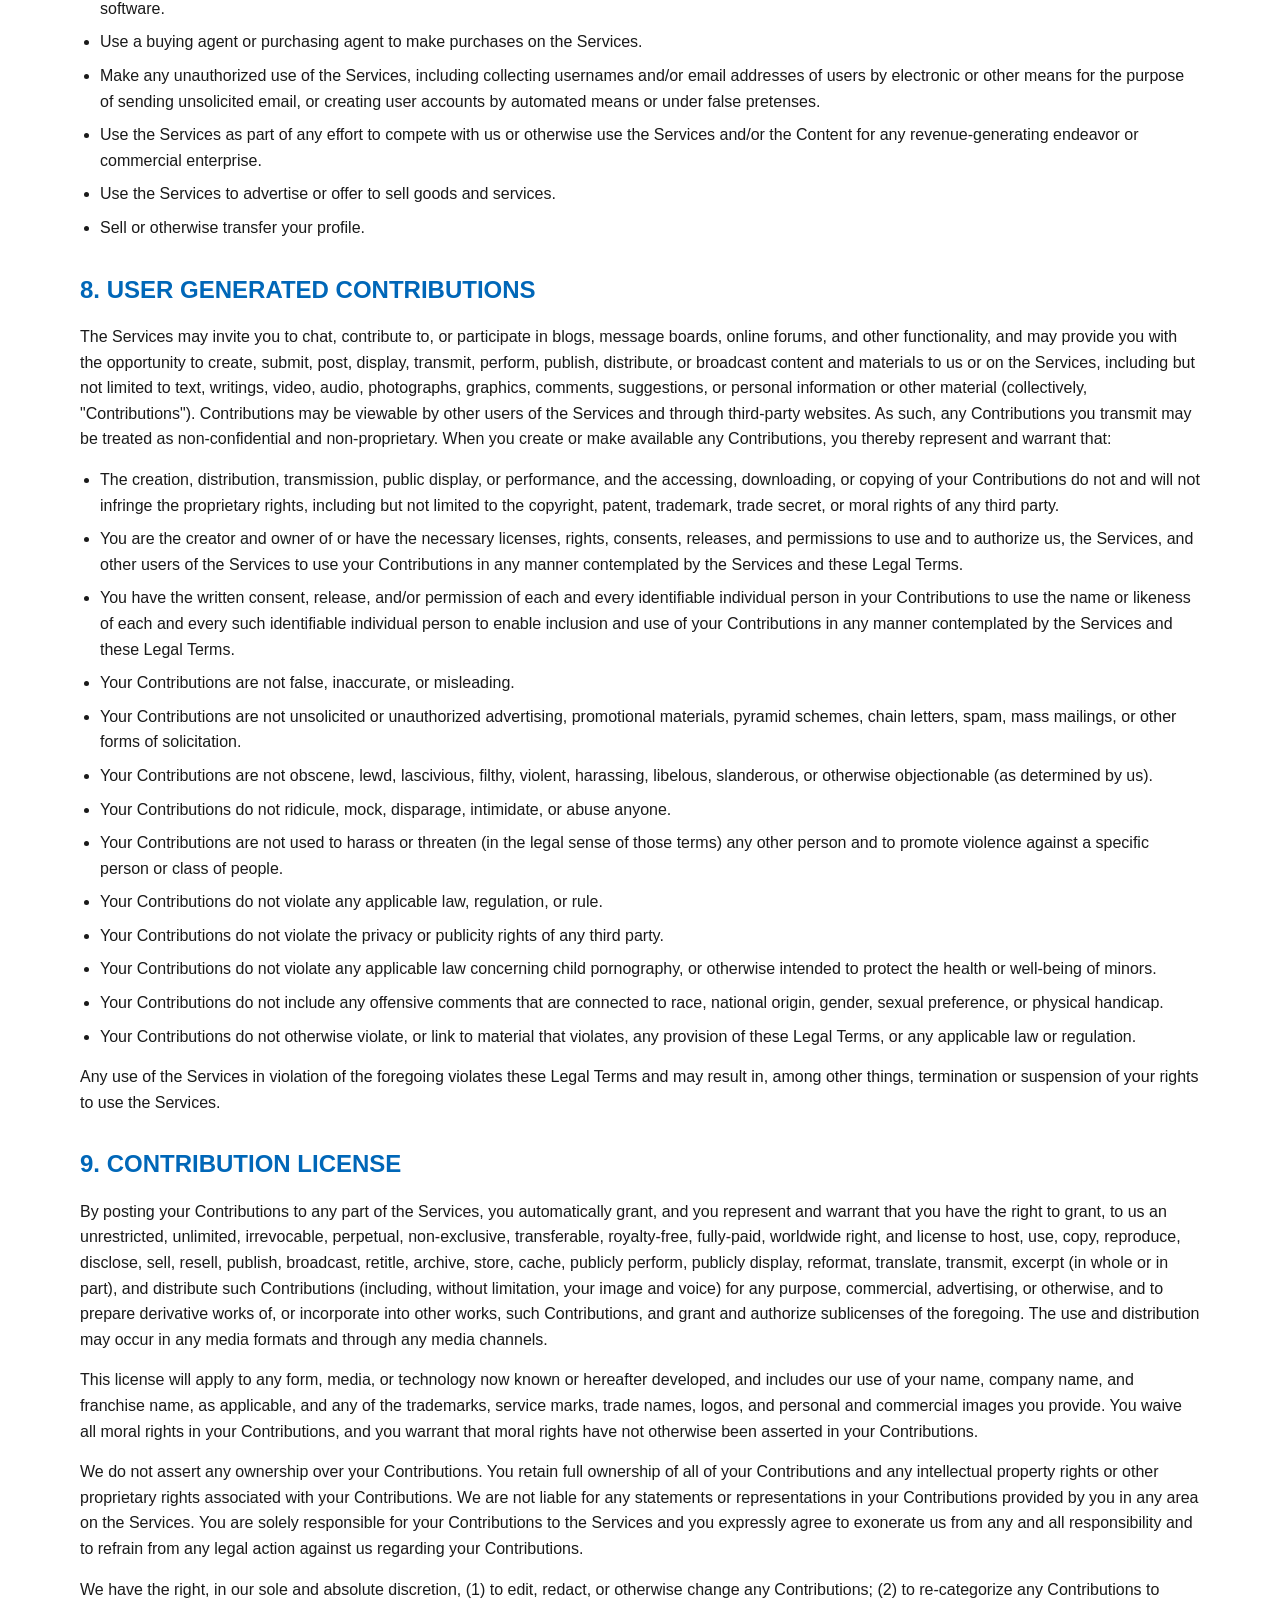
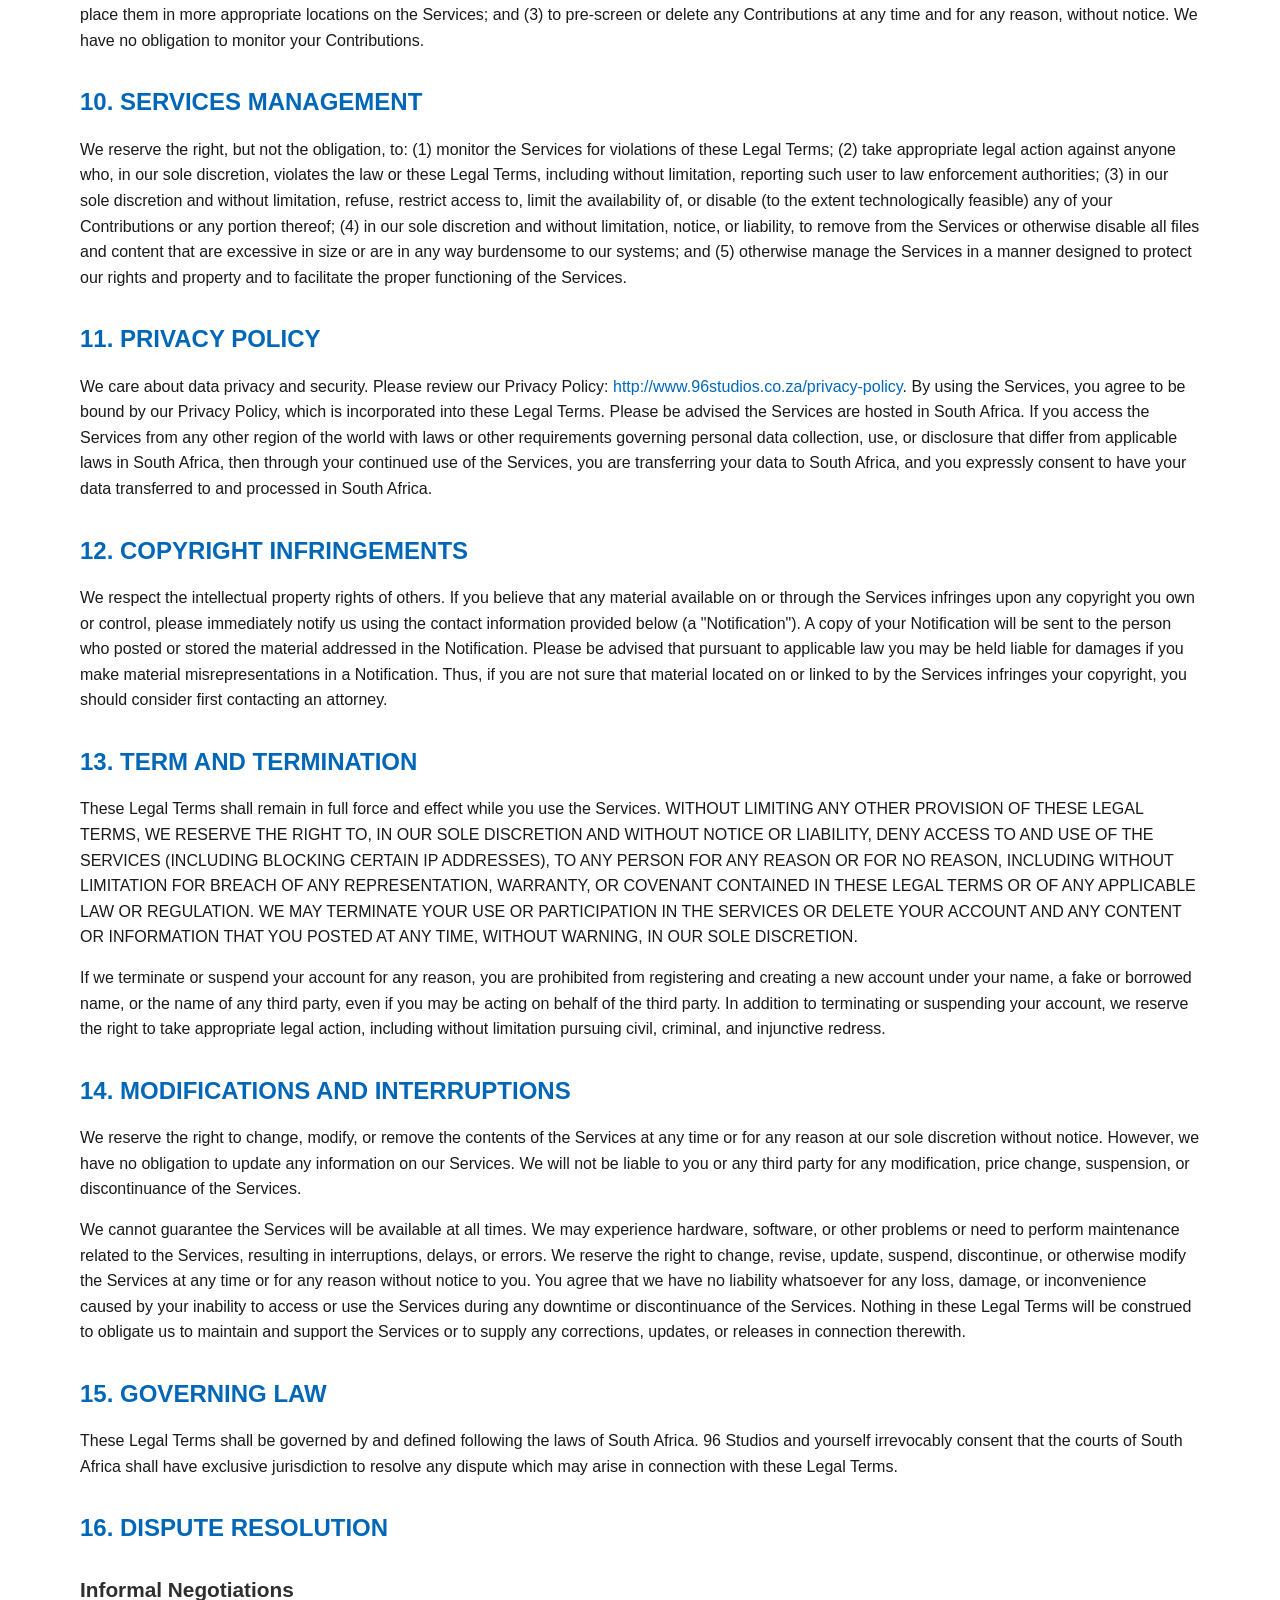
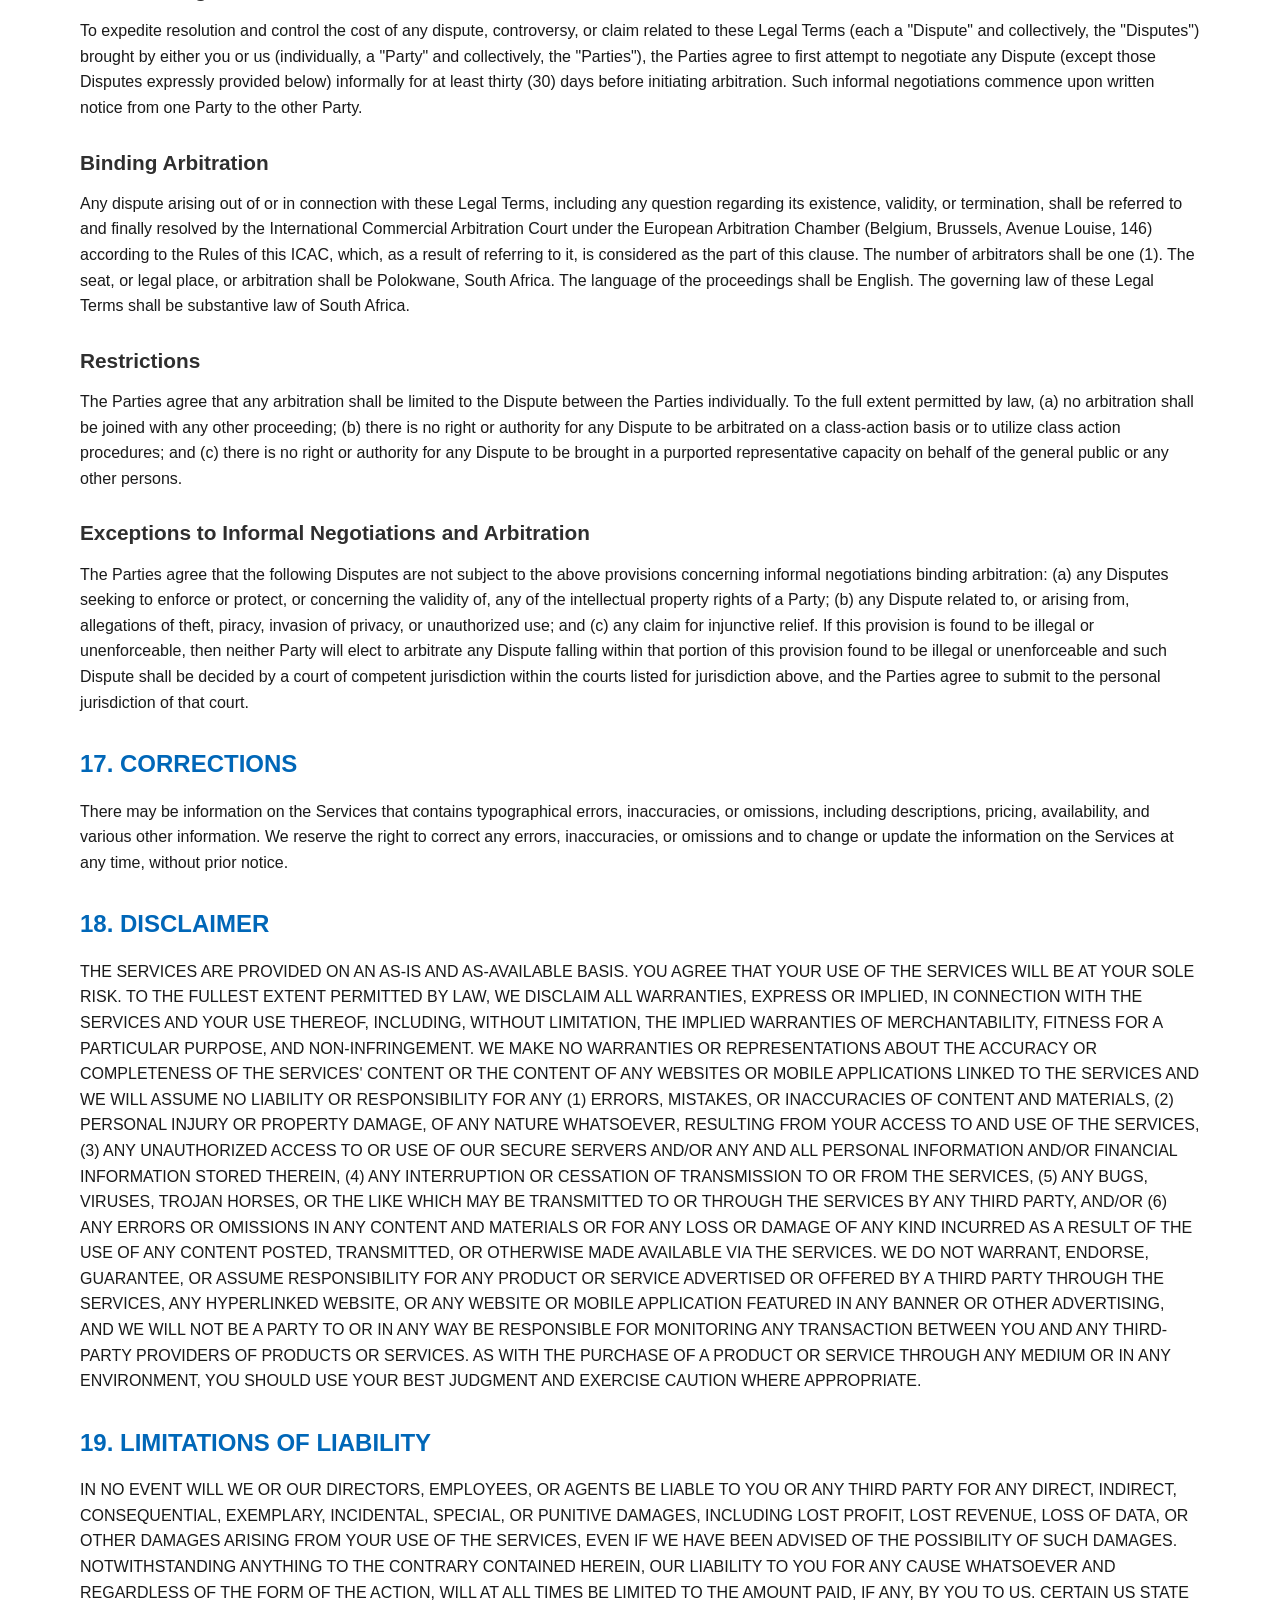
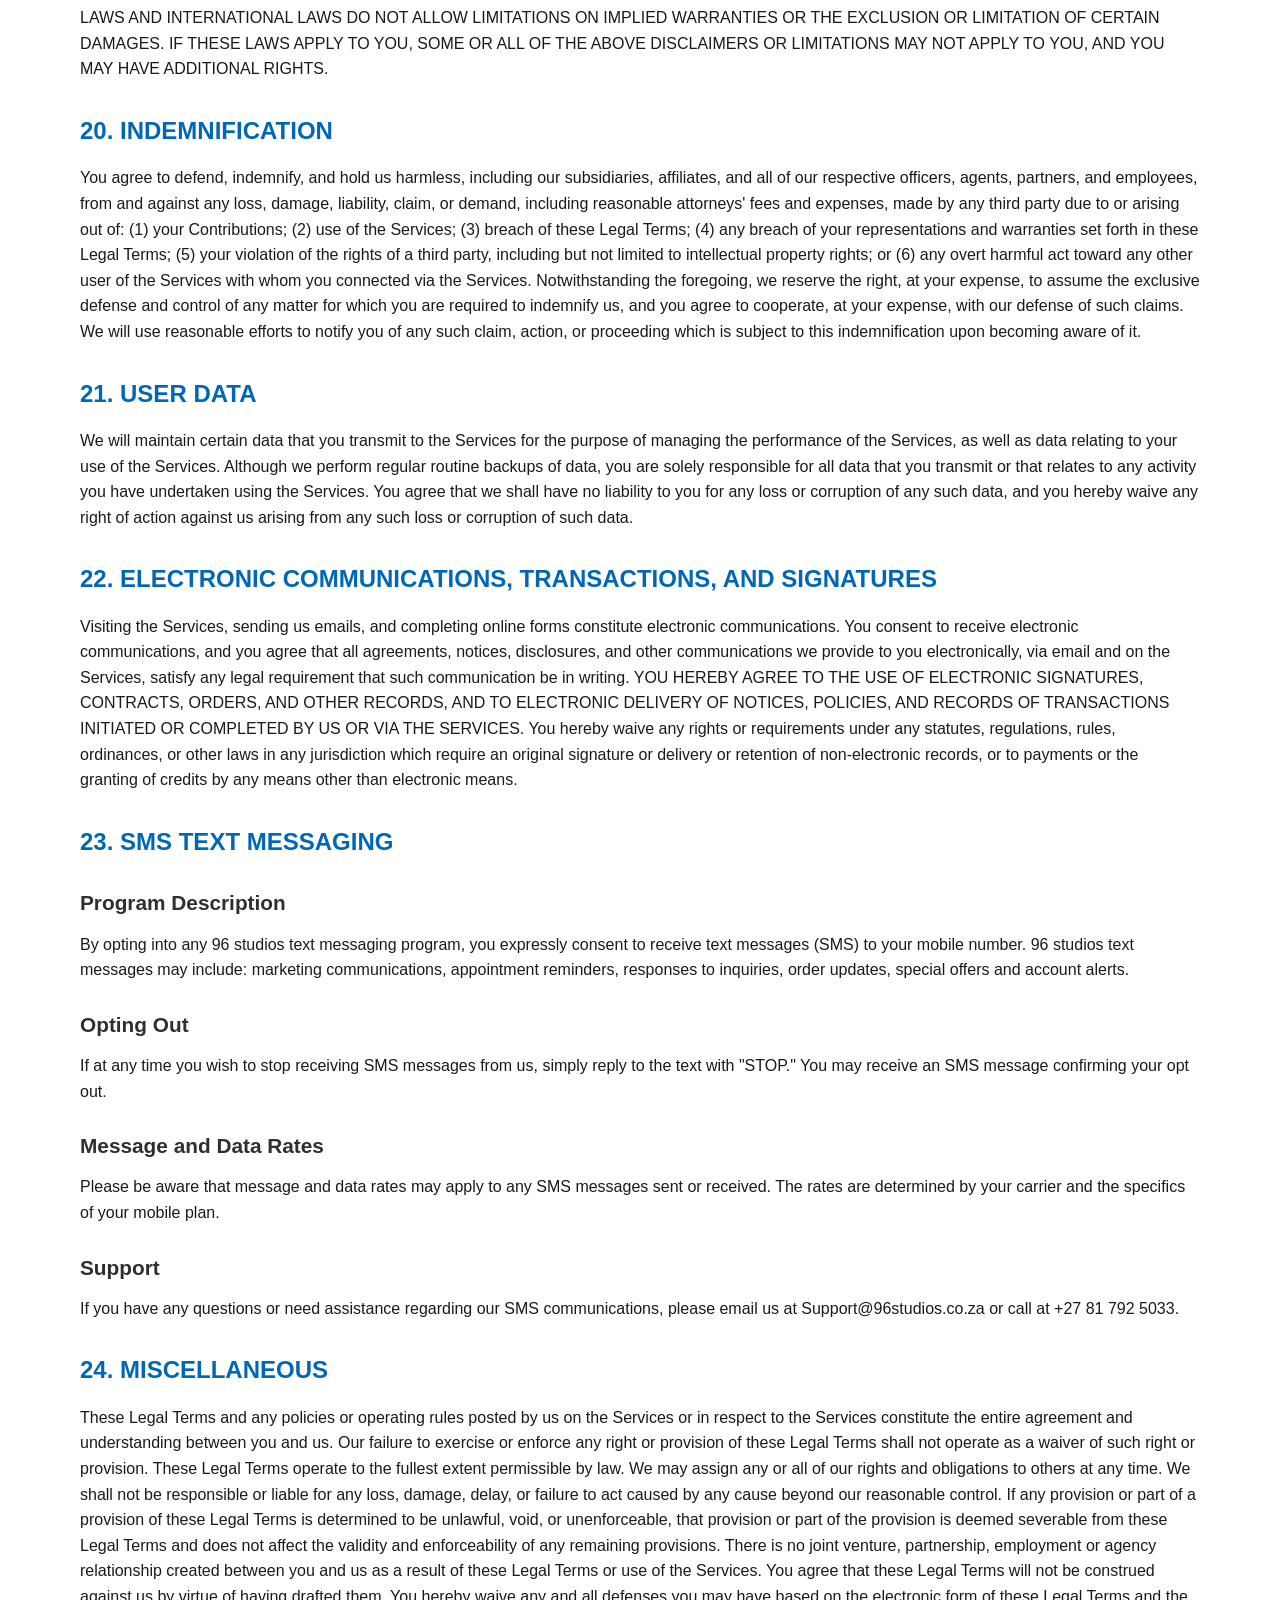
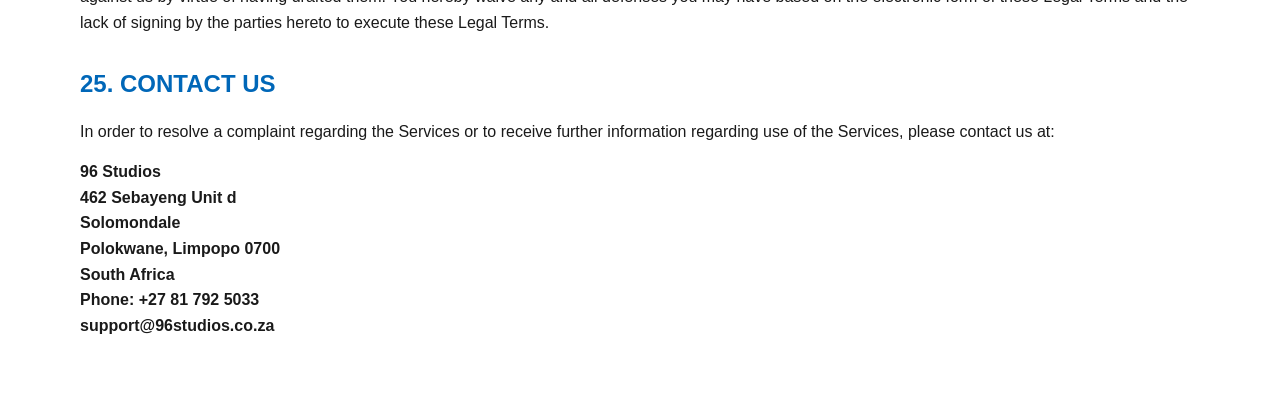
<file: terms-of-service.html>
<!DOCTYPE html>
<html lang="en">
<head>
    <meta charset="UTF-8">
    <meta name="viewport" content="width=device-width, initial-scale=1.0">
    <link rel="icon" type="image/x-icon" href="assets/images/icon.svg">
    <title>Terms of Service - 96 Studios</title>
    <style>
        :root {
            --primary: #0067B8;  
            --dark: #1A1A1A;
            --medium: #2F2F2F;
            --light: #F2F2F2;
            --white: #FFFFFF;
            --accent: #009B5B;  
            --border-radius: 2px;
            --transition: all 0.3s ease;
        }
        
        * {
            box-sizing: border-box;
            margin: 0;
            padding: 0;
        }

        body {
            font-family: 'Inter', -apple-system, BlinkMacSystemFont, sans-serif;
            line-height: 1.6;
            color: var(--dark);
            background-color: var(--white);
        }

        .container {
            width: 100%;
            max-width: 1200px;
            margin: 0 auto;
            padding: 0 20px;
        }

        /* Hero Section */
        .hero {
            background-color: var(--primary);
            color: var(--white);
            padding: 60px 0;
            text-align: center;
        }
        
        .hero h1 {
            font-size: 2.5rem;
            font-weight: 300;
            margin-bottom: 16px;
        }
        
        .hero p {
            font-size: 1.2rem;
            max-width: 700px;
            margin: 0 auto;
        }

        /* Breadcrumb */
        .breadcrumb {
            font-family: 'Segoe UI', Roboto, sans-serif;
            margin: 20px 0;
        }

        .breadcrumb ul {
            display: flex;
            flex-wrap: wrap;
            list-style: none;
            padding: 0;
            margin: 0;
        }

        .breadcrumb li {
            display: flex;
            align-items: center;
            font-size: 14px;
        }

        .breadcrumb li:not(:last-child)::after {
            content: '/';
            margin: 0 10px;
            color: #999;
            font-weight: 300;
        }

        .breadcrumb a {
            color: #4285f4;
            text-decoration: none;
            transition: color 0.2s;
        }

        .breadcrumb a:hover {
            color: #3367d6;
            text-decoration: underline;
        }

        .breadcrumb li:last-child {
            color: #666;
            font-weight: 500;
        }

        /* Content Styles */
        .terms-content {
            padding: 20px;
            margin: 0 0 40px 0;
        }

        .terms-content h1 {
            font-size: 2rem;
            margin-bottom: 10px;
            color: var(--dark);
        }

        .terms-content h2 {
            font-size: 1.5rem;
            margin: 30px 0 15px 0;
            color: var(--primary);
        }

        .terms-content h3 {
            font-size: 1.3rem;
            margin: 25px 0 12px 0;
            color: var(--medium);
        }

        .terms-content h4 {
            font-size: 1.1rem;
            margin: 20px 0 10px 0;
            color: var(--medium);
        }

        .terms-content p {
            margin-bottom: 15px;
            font-size: 1rem;
        }

        .terms-content ul, .terms-content ol {
            margin: 15px 0;
            padding-left: 20px;
        }

        .terms-content li {
            margin-bottom: 8px;
        }

        .terms-content a {
            color: var(--primary);
            text-decoration: none;
        }

        .terms-content a:hover {
            text-decoration: underline;
        }

        .terms-content strong {
            font-weight: 600;
        }

        /* Table of Contents */
        .toc {
            background-color: var(--light);
            padding: 20px;
            border-radius: var(--border-radius);
            margin: 20px 0;
        }

        .toc a {
            display: block;
            margin: 8px 0;
            color: var(--primary);
        }

        /* Responsive Design */
        @media (max-width: 768px) {
            .hero {
                padding: 40px 0;
            }
            
            .hero h1 {
                font-size: 2rem;
            }
            
            .hero p {
                font-size: 1.1rem;
                padding: 0 15px;
            }
            
            .terms-content {
                padding: 15px;
            }
            
            .terms-content h1 {
                font-size: 1.8rem;
            }
            
            .terms-content h2 {
                font-size: 1.4rem;
            }
            
            .terms-content h3 {
                font-size: 1.2rem;
            }
            
            .breadcrumb li {
                font-size: 13px;
            }
        }

        @media (max-width: 480px) {
            .hero {
                padding: 30px 0;
            }
            
            .hero h1 {
                font-size: 1.7rem;
            }
            
            .hero p {
                font-size: 1rem;
            }
            
            .terms-content h1 {
                font-size: 1.6rem;
            }
            
            .terms-content h2 {
                font-size: 1.3rem;
            }
            
            .terms-content h3 {
                font-size: 1.1rem;
            }
            
            .breadcrumb ul {
                flex-direction: column;
                align-items: flex-start;
            }
            
            .breadcrumb li:not(:last-child)::after {
                content: '';
                margin: 0;
            }
            
            .breadcrumb li {
                margin-bottom: 5px;
            }
        }
    </style>
</head>
<body>
    <section class="hero">
        <div class="container">
            <h1>Terms of Service</h1>
            <p>The rules and guidelines for using our website and services</p>
        </div>
    </section>

    <div class="container">
        <div class="breadcrumb">
            <ul>
                <li><a href="index.html">Home</a></li>
                <li>Terms of Service</li>
            </ul>
        </div>
        
        <div class="terms-content">
            <h1>TERMS OF SERVICE</h1>
            <p><strong>Last updated</strong> September 07, 2025</p>
            
            <h2>AGREEMENT TO OUR LEGAL TERMS</h2>
            <p>We are 96 Studios ("Company," "we," "us," "our"), a company registered in South Africa at 462 Sebayeng Unit d, Solomondale, Polokwane, Limpopo 0700.</p>
            
            <p>We operate the website <a href="https://96studios.co.za">https://96studios.co.za</a> (the "Site"), as well as any other related products and services that refer or link to these legal terms (the "Legal Terms") (collectively, the "Services").</p>
            
            <p>96studios offers professional graphic design services. Creating an account allows you to save your favorite project ideas, communicate with us securely, and manage your design projects easily.</p>
            
            <p>You can contact us by phone at +27 81 792 5033, email at Support@96studios.co.za, or by mail to 462 Sebayeng Unit d, Solomondale, Polokwane, Limpopo 0700, South Africa.</p>
            
            <p>These Legal Terms constitute a legally binding agreement made between you, whether personally or on behalf of an entity ("you"), and 96 Studios, concerning your access to and use of the Services. You agree that by accessing the Services, you have read, understood, and agreed to be bound by all of these Legal Terms. IF YOU DO NOT AGREE WITH ALL OF THESE LEGAL TERMS, THEN YOU ARE EXPRESSLY PROHIBITED FROM USING THE SERVICES AND YOU MUST DISCONTINUE USE IMMEDIATELY.</p>
            
            <p>We will provide you with prior notice of any scheduled changes to the Services you are using. The modified Legal Terms will become effective upon posting or notifying you by Support@96studios.co.za, as stated in the email message. By continuing to use the Services after the effective date of any changes, you agree to be bound by the modified terms.</p>
            
            <p>All users who are minors in the jurisdiction in which they reside (generally under the age of 18) must have the permission of, and be directly supervised by, their parent or guardian to use the Services. If you are a minor, you must have your parent or guardian read and agree to these Legal Terms prior to you using the Services.</p>
            
            <p>We recommend that you print a copy of these Legal Terms for your records.</p>
            
            <h2>TABLE OF CONTENTS</h2>
            <div class="toc">
                <a href="#services">1. OUR SERVICES</a>
                <a href="#ip">2. INTELLECTUAL PROPERTY RIGHTS</a>
                <a href="#userreps">3. USER REPRESENTATIONS</a>
                <a href="#userreg">4. USER REGISTRATION</a>
                <a href="#purchases">5. PURCHASES AND PAYMENT</a>
                <a href="#returnno">6. POLICY</a>
                <a href="#prohibited">7. PROHIBITED ACTIVITIES</a>
                <a href="#ugc">8. USER GENERATED CONTRIBUTIONS</a>
                <a href="#license">9. CONTRIBUTION LICENSE</a>
                <a href="#sitemanage">10. SERVICES MANAGEMENT</a>
                <a href="#ppyes">11. PRIVACY POLICY</a>
                <a href="#copyrightno">12. COPYRIGHT INFRINGEMENTS</a>
                <a href="#terms">13. TERM AND TERMINATION</a>
                <a href="#modifications">14. MODIFICATIONS AND INTERRUPTIONS</a>
                <a href="#law">15. GOVERNING LAW</a>
                <a href="#disputes">16. DISPUTE RESOLUTION</a>
                <a href="#corrections">17. CORRECTIONS</a>
                <a href="#disclaimer">18. DISCLAIMER</a>
                <a href="#liability">19. LIMITATIONS OF LIABILITY</a>
                <a href="#indemnification">20. INDEMNIFICATION</a>
                <a href="#userdata">21. USER DATA</a>
                <a href="#electronic">22. ELECTRONIC COMMUNICATIONS, TRANSACTIONS, AND SIGNATURES</a>
                <a href="#sms">23. SMS TEXT MESSAGING</a>
                <a href="#misc">24. MISCELLANEOUS</a>
                <a href="#contact">25. CONTACT US</a>
            </div>
            
            <h2 id="services">1. OUR SERVICES</h2>
            <p>The information provided when using the Services is not intended for distribution to or use by any person or entity in any jurisdiction or country where such distribution or use would be contrary to law or regulation or which would subject us to any registration requirement within such jurisdiction or country. Accordingly, those persons who choose to access the Services from other locations do so on their own initiative and are solely responsible for compliance with local laws, if and to the extent local laws are applicable.</p>
            
            <h2 id="ip">2. INTELLECTUAL PROPERTY RIGHTS</h2>
            <h3>Our intellectual property</h3>
            <p>We are the owner or the licensee of all intellectual property rights in our Services, including all source code, databases, functionality, software, website designs, audio, video, text, photographs, and graphics in the Services (collectively, the "Content"), as well as the trademarks, service marks, and logos contained therein (the "Marks").</p>
            
            <p>Our Content and Marks are protected by copyright and trademark laws (and various other intellectual property rights and unfair competition laws) and treaties around the world.</p>
            
            <p>The Content and Marks are provided in or through the Services "AS IS" for your personal, non-commercial use or internal business purpose only.</p>
            
            <h3>Your use of our Services</h3>
            <p>Subject to your compliance with these Legal Terms, including the "PROHIBITED ACTIVITIES" section below, we grant you a non-exclusive, non-transferable, revocable license to:</p>
            <ul>
                <li>access the Services; and</li>
                <li>download or print a copy of any portion of the Content to which you have properly gained access,</li>
            </ul>
            <p>solely for your personal, non-commercial use or internal business purpose.</p>
            
            <p>Except as set out in this section or elsewhere in our Legal Terms, no part of the Services and no Content or Marks may be copied, reproduced, aggregated, republished, uploaded, posted, publicly displayed, encoded, translated, transmitted, distributed, sold, licensed, or otherwise exploited for any commercial purpose whatsoever, without our express prior written permission.</p>
            
            <p>If you wish to make any use of the Services, Content, or Marks other than as set out in this section or elsewhere in our Legal Terms, please address your request to: Support@96studios.co.za. If we ever grant you the permission to post, reproduce, or publicly display any part of our Services or Content, you must identify us as the owners or licensors of the Services, Content, or Marks and ensure that any copyright or proprietary notice appears or is visible on posting, reproducing, or displaying our Content.</p>
            
            <p>We reserve all rights not expressly granted to you in and to the Services, Content, and Marks.</p>
            
            <p>Any breach of these Intellectual Property Rights will constitute a material breach of our Legal Terms and your right to use our Services will terminate immediately.</p>
            
            <h3>Your submissions and contributions</h3>
            <p>Please review this section and the "PROHIBITED ACTIVITIES" section carefully prior to using our Services to understand the (a) rights you give us and (b) obligations you have when you post or upload any content through the Services.</p>
            
            <p><strong>Submissions:</strong> By directly sending us any question, comment, suggestion, idea, feedback, or other information about the Services ("Submissions"), you agree to assign to us all intellectual property rights in such Submission. You agree that we shall own this Submission and be entitled to its unrestricted use and dissemination for any lawful purpose, commercial or otherwise, without acknowledgment or compensation to you.</p>
            
            <p><strong>Contributions:</strong> The Services may invite you to chat, contribute to, or participate in blogs, message boards, online forums, and other functionality during which you may create, submit, post, display, transmit, publish, distribute, or broadcast content and materials to us or through the Services, including but not limited to text, writings, video, audio, photographs, music, graphics, comments, reviews, rating suggestions, personal information, or other material ("Contributions"). Any Submission that is publicly posted shall also be treated as a Contribution.</p>
            
            <p>You understand that Contributions may be viewable by other users of the Services.</p>
            
            <p><strong>When you post Contributions, you grant us a license (including use of your name, trademarks, and logos):</strong> By posting any Contributions, you grant us an unrestricted, unlimited, irrevocable, perpetual, non-exclusive, transferable, royalty-free, fully-paid, worldwide right, and license to: use, copy, reproduce, distribute, sell, resell, publish, broadcast, retitle, store, publicly perform, publicly display, reformat, translate, excerpt (in whole or in part), and exploit your Contributions (including, without limitation, your image, name, and voice) for any purpose, commercial, advertising, or otherwise, to prepare derivative works of, or incorporate into other works, your Contributions, and to sublicense the licenses granted in this section. Our use and distribution may occur in any media formats and through any media channels.</p>
            
            <p>This license includes our use of your name, company name, and franchise name, as applicable, and any of the trademarks, service marks, trade names, logos, and personal and commercial images you provide.</p>
            
            <p><strong>You are responsible for what you post or upload:</strong> By sending us Submissions and/or posting Contributions through any part of the Services or making Contributions accessible through the Services by linking your account through the Services to any of your social networking accounts, you:</p>
            <ul>
                <li>confirm that you have read and agree with our "PROHIBITED ACTIVITIES" and will not post, send, publish, upload, or transmit through the Services any Submission nor post any Contribution that is illegal, harassing, hateful, harmful, defamatory, obscene, bullying, abusive, discriminatory, threatening to any person or group, sexually explicit, false, inaccurate, deceitful, or misleading;</li>
                <li>to the extent permissible by applicable law, waive any and all moral rights to any such Submission and/or Contribution;</li>
                <li>warrant that any such Submission and/or Contributions are original to you or that you have the necessary rights and licenses to submit such Submissions and/or Contributions and that you have full authority to grant us the above-mentioned rights in relation to your Submissions and/or Contributions; and</li>
                <li>warrant and represent that your Submissions and/or Contributions do not constitute confidential information.</li>
            </ul>
            
            <p>You are solely responsible for your Submissions and/or Contributions and you expressly agree to reimburse us for any and all losses that we may suffer because of your breach of (a) this section, (b) any third party's intellectual property rights, or (c) applicable law.</p>
            
            <p><strong>We may remove or edit your Content:</strong> Although we have no obligation to monitor any Contributions, we shall have the right to remove or edit any Contributions at any time without notice if in our reasonable opinion we consider such Contributions harmful or in breach of these Legal Terms. If we remove or edit any such Contributions, we may also suspend or disable your account and report you to the authorities.</p>
            
            <h3>Copyright infringement</h3>
            <p>We respect the intellectual property rights of others. If you believe that any material available on or through the Services infringes upon any copyright you own or control, please immediately refer to the "COPYRIGHT INFRINGEMENTS" section below.</p>
            
            <h2 id="userreps">3. USER REPRESENTATIONS</h2>
            <p>By using the Services, you represent and warrant that: (1) all registration information you submit will be true, accurate, current, and complete; (2) you will maintain the accuracy of such information and promptly update such registration information as necessary; (3) you have the legal capacity and you agree to comply with these Legal Terms; (4) you are not a minor in the jurisdiction in which you reside, or if a minor, you have received parental permission to use the Services; (5) you will not access the Services through automated or non-human means, whether through a bot, script or otherwise; (6) you will not use the Services for any illegal or unauthorized purpose; and (7) your use of the Services will not violate any applicable law or regulation.</p>
            
            <p>If you provide any information that is untrue, inaccurate, not current, or incomplete, we have the right to suspend or terminate your account and refuse any and all current or future use of the Services (or any portion thereof).</p>
            
            <h2 id="userreg">4. USER REGISTRATION</h2>
            <p>You may be required to register to use the Services. You agree to keep your password confidential and will be responsible for all use of your account and password. We reserve the right to remove, reclaim, or change a username you select if we determine, in our sole discretion, that such username is inappropriate, obscene, or otherwise objectionable.</p>
            
            <h2 id="purchases">5. PURCHASES AND PAYMENT</h2>
            <p>We accept the following forms of payment:</p>
            <ul>
                <li>Mastercard</li>
                <li>Visa</li>
                <li>Cash</li>
            </ul>
            
            <p>You agree to provide current, complete, and accurate purchase and account information for all purchases made via the Services. You further agree to promptly update account and payment information, including email address, payment method, and payment card expiration date, so that we can complete your transactions and contact you as needed. Sales tax will be added to the price of purchases as deemed required by us. We may change prices at any time. All payments shall be in zar.</p>
            
            <p>You agree to pay all charges at the prices then in effect for your purchases and any applicable shipping fees, and you authorize us to charge your chosen payment provider for any such amounts upon placing your order. We reserve the right to correct any errors or mistakes in pricing, even if we have already requested or received payment.</p>
            
            <p>We reserve the right to refuse any order placed through the Services. We may, in our sole discretion, limit or cancel quantities purchased per person, per household, or per order. These restrictions may include orders placed by or under the same customer account, the same payment method, and/or orders that use the same billing or shipping address. We reserve the right to limit or prohibit orders that, in our sole judgment, appear to be placed by dealers, resellers, or distributors.</p>
            
            <h2 id="returnno">6. POLICY</h2>
            <p>All sales are final and no refund will be issued.</p>
            
            <h2 id="prohibited">7. PROHIBITED ACTIVITIES</h2>
            <p>You may not access or use the Services for any purpose other than that for which we make the Services available. The Services may not be used in connection with any commercial endeavors except those that are specifically endorsed or approved by us.</p>
            
            <p>As a user of the Services, you agree not to:</p>
            <ul>
                <li>Systematically retrieve data or other content from the Services to create or compile, directly or indirectly, a collection, compilation, database, or directory without written permission from us.</li>
                <li>Trick, defraud, or mislead us and other users, especially in any attempt to learn sensitive account information such as user passwords.</li>
                <li>Circumvent, disable, or otherwise interfere with security-related features of the Services, including features that prevent or restrict the use or copying of any Content or enforce limitations on the use of the Services and/or the Content contained therein.</li>
                <li>Disparage, tarnish, or otherwise harm, in our opinion, us and/or the Services.</li>
                <li>Use any information obtained from the Services in order to harass, abuse, or harm another person.</li>
                <li>Make improper use of our support services or submit false reports of abuse or misconduct.</li>
                <li>Use the Services in a manner inconsistent with any applicable laws or regulations.</li>
                <li>Engage in unauthorized framing of or linking to the Services.</li>
                <li>Upload or transmit (or attempt to upload or to transmit) viruses, Trojan horses, or other material, including excessive use of capital letters and spamming (continuous posting of repetitive text), that interferes with any party's uninterrupted use and enjoyment of the Services or modifies, impairs, disrupts, alters, or interferes with the use, features, functions, operation, or maintenance of the Services.</li>
                <li>Engage in any automated use of the system, such as using scripts to send comments or messages, or using any data mining, robots, or similar data gathering and extraction tools.</li>
                <li>Delete the copyright or other proprietary rights notice from any Content.</li>
                <li>Attempt to impersonate another user or person or use the username of another user.</li>
                <li>Upload or transmit (or attempt to upload or to transmit) any material that acts as a passive or active information collection or transmission mechanism, including without limitation, clear graphics interchange formats ("gifs"), 1×1 pixels, web bugs, cookies, or other similar devices (sometimes referred to as "spyware" or "passive collection mechanisms" or "pcms").</li>
                <li>Interfere with, disrupt, or create an undue burden on the Services or the networks or services connected to the Services.</li>
                <li>Harass, annoy, intimidate, or threaten any of our employees or agents engaged in providing any portion of the Services to you.</li>
                <li>Attempt to bypass any measures of the Services designed to prevent or restrict access to the Services, or any portion of the Services.</li>
                <li>Copy or adapt the Services' software, including but not limited to Flash, PHP, HTML, JavaScript, or other code.</li>
                <li>Except as permitted by applicable law, decipher, decompile, disassemble, or reverse engineer any of the software comprising or in any way making up a part of the Services.</li>
                <li>Except as may be the result of standard search engine or Internet browser usage, use, launch, develop, or distribute any automated system, including without limitation, any spider, robot, cheat utility, scraper, or offline reader that accesses the Services, or use or launch any unauthorized script or other software.</li>
                <li>Use a buying agent or purchasing agent to make purchases on the Services.</li>
                <li>Make any unauthorized use of the Services, including collecting usernames and/or email addresses of users by electronic or other means for the purpose of sending unsolicited email, or creating user accounts by automated means or under false pretenses.</li>
                <li>Use the Services as part of any effort to compete with us or otherwise use the Services and/or the Content for any revenue-generating endeavor or commercial enterprise.</li>
                <li>Use the Services to advertise or offer to sell goods and services.</li>
                <li>Sell or otherwise transfer your profile.</li>
            </ul>
            
            <h2 id="ugc">8. USER GENERATED CONTRIBUTIONS</h2>
            <p>The Services may invite you to chat, contribute to, or participate in blogs, message boards, online forums, and other functionality, and may provide you with the opportunity to create, submit, post, display, transmit, perform, publish, distribute, or broadcast content and materials to us or on the Services, including but not limited to text, writings, video, audio, photographs, graphics, comments, suggestions, or personal information or other material (collectively, "Contributions"). Contributions may be viewable by other users of the Services and through third-party websites. As such, any Contributions you transmit may be treated as non-confidential and non-proprietary. When you create or make available any Contributions, you thereby represent and warrant that:</p>
            <ul>
                <li>The creation, distribution, transmission, public display, or performance, and the accessing, downloading, or copying of your Contributions do not and will not infringe the proprietary rights, including but not limited to the copyright, patent, trademark, trade secret, or moral rights of any third party.</li>
                <li>You are the creator and owner of or have the necessary licenses, rights, consents, releases, and permissions to use and to authorize us, the Services, and other users of the Services to use your Contributions in any manner contemplated by the Services and these Legal Terms.</li>
                <li>You have the written consent, release, and/or permission of each and every identifiable individual person in your Contributions to use the name or likeness of each and every such identifiable individual person to enable inclusion and use of your Contributions in any manner contemplated by the Services and these Legal Terms.</li>
                <li>Your Contributions are not false, inaccurate, or misleading.</li>
                <li>Your Contributions are not unsolicited or unauthorized advertising, promotional materials, pyramid schemes, chain letters, spam, mass mailings, or other forms of solicitation.</li>
                <li>Your Contributions are not obscene, lewd, lascivious, filthy, violent, harassing, libelous, slanderous, or otherwise objectionable (as determined by us).</li>
                <li>Your Contributions do not ridicule, mock, disparage, intimidate, or abuse anyone.</li>
                <li>Your Contributions are not used to harass or threaten (in the legal sense of those terms) any other person and to promote violence against a specific person or class of people.</li>
                <li>Your Contributions do not violate any applicable law, regulation, or rule.</li>
                <li>Your Contributions do not violate the privacy or publicity rights of any third party.</li>
                <li>Your Contributions do not violate any applicable law concerning child pornography, or otherwise intended to protect the health or well-being of minors.</li>
                <li>Your Contributions do not include any offensive comments that are connected to race, national origin, gender, sexual preference, or physical handicap.</li>
                <li>Your Contributions do not otherwise violate, or link to material that violates, any provision of these Legal Terms, or any applicable law or regulation.</li>
            </ul>
            
            <p>Any use of the Services in violation of the foregoing violates these Legal Terms and may result in, among other things, termination or suspension of your rights to use the Services.</p>
            
            <h2 id="license">9. CONTRIBUTION LICENSE</h2>
            <p>By posting your Contributions to any part of the Services, you automatically grant, and you represent and warrant that you have the right to grant, to us an unrestricted, unlimited, irrevocable, perpetual, non-exclusive, transferable, royalty-free, fully-paid, worldwide right, and license to host, use, copy, reproduce, disclose, sell, resell, publish, broadcast, retitle, archive, store, cache, publicly perform, publicly display, reformat, translate, transmit, excerpt (in whole or in part), and distribute such Contributions (including, without limitation, your image and voice) for any purpose, commercial, advertising, or otherwise, and to prepare derivative works of, or incorporate into other works, such Contributions, and grant and authorize sublicenses of the foregoing. The use and distribution may occur in any media formats and through any media channels.</p>
            
            <p>This license will apply to any form, media, or technology now known or hereafter developed, and includes our use of your name, company name, and franchise name, as applicable, and any of the trademarks, service marks, trade names, logos, and personal and commercial images you provide. You waive all moral rights in your Contributions, and you warrant that moral rights have not otherwise been asserted in your Contributions.</p>
            
            <p>We do not assert any ownership over your Contributions. You retain full ownership of all of your Contributions and any intellectual property rights or other proprietary rights associated with your Contributions. We are not liable for any statements or representations in your Contributions provided by you in any area on the Services. You are solely responsible for your Contributions to the Services and you expressly agree to exonerate us from any and all responsibility and to refrain from any legal action against us regarding your Contributions.</p>
            
            <p>We have the right, in our sole and absolute discretion, (1) to edit, redact, or otherwise change any Contributions; (2) to re-categorize any Contributions to place them in more appropriate locations on the Services; and (3) to pre-screen or delete any Contributions at any time and for any reason, without notice. We have no obligation to monitor your Contributions.</p>
            
            <h2 id="sitemanage">10. SERVICES MANAGEMENT</h2>
            <p>We reserve the right, but not the obligation, to: (1) monitor the Services for violations of these Legal Terms; (2) take appropriate legal action against anyone who, in our sole discretion, violates the law or these Legal Terms, including without limitation, reporting such user to law enforcement authorities; (3) in our sole discretion and without limitation, refuse, restrict access to, limit the availability of, or disable (to the extent technologically feasible) any of your Contributions or any portion thereof; (4) in our sole discretion and without limitation, notice, or liability, to remove from the Services or otherwise disable all files and content that are excessive in size or are in any way burdensome to our systems; and (5) otherwise manage the Services in a manner designed to protect our rights and property and to facilitate the proper functioning of the Services.</p>
            
            <h2 id="ppyes">11. PRIVACY POLICY</h2>
            <p>We care about data privacy and security. Please review our Privacy Policy: <a href="http://www.96studios.co.za/privacy-policy">http://www.96studios.co.za/privacy-policy</a>. By using the Services, you agree to be bound by our Privacy Policy, which is incorporated into these Legal Terms. Please be advised the Services are hosted in South Africa. If you access the Services from any other region of the world with laws or other requirements governing personal data collection, use, or disclosure that differ from applicable laws in South Africa, then through your continued use of the Services, you are transferring your data to South Africa, and you expressly consent to have your data transferred to and processed in South Africa.</p>
            
            <h2 id="copyrightno">12. COPYRIGHT INFRINGEMENTS</h2>
            <p>We respect the intellectual property rights of others. If you believe that any material available on or through the Services infringes upon any copyright you own or control, please immediately notify us using the contact information provided below (a "Notification"). A copy of your Notification will be sent to the person who posted or stored the material addressed in the Notification. Please be advised that pursuant to applicable law you may be held liable for damages if you make material misrepresentations in a Notification. Thus, if you are not sure that material located on or linked to by the Services infringes your copyright, you should consider first contacting an attorney.</p>
            
            <h2 id="terms">13. TERM AND TERMINATION</h2>
            <p>These Legal Terms shall remain in full force and effect while you use the Services. WITHOUT LIMITING ANY OTHER PROVISION OF THESE LEGAL TERMS, WE RESERVE THE RIGHT TO, IN OUR SOLE DISCRETION AND WITHOUT NOTICE OR LIABILITY, DENY ACCESS TO AND USE OF THE SERVICES (INCLUDING BLOCKING CERTAIN IP ADDRESSES), TO ANY PERSON FOR ANY REASON OR FOR NO REASON, INCLUDING WITHOUT LIMITATION FOR BREACH OF ANY REPRESENTATION, WARRANTY, OR COVENANT CONTAINED IN THESE LEGAL TERMS OR OF ANY APPLICABLE LAW OR REGULATION. WE MAY TERMINATE YOUR USE OR PARTICIPATION IN THE SERVICES OR DELETE YOUR ACCOUNT AND ANY CONTENT OR INFORMATION THAT YOU POSTED AT ANY TIME, WITHOUT WARNING, IN OUR SOLE DISCRETION.</p>
            
            <p>If we terminate or suspend your account for any reason, you are prohibited from registering and creating a new account under your name, a fake or borrowed name, or the name of any third party, even if you may be acting on behalf of the third party. In addition to terminating or suspending your account, we reserve the right to take appropriate legal action, including without limitation pursuing civil, criminal, and injunctive redress.</p>
            
            <h2 id="modifications">14. MODIFICATIONS AND INTERRUPTIONS</h2>
            <p>We reserve the right to change, modify, or remove the contents of the Services at any time or for any reason at our sole discretion without notice. However, we have no obligation to update any information on our Services. We will not be liable to you or any third party for any modification, price change, suspension, or discontinuance of the Services.</p>
            
            <p>We cannot guarantee the Services will be available at all times. We may experience hardware, software, or other problems or need to perform maintenance related to the Services, resulting in interruptions, delays, or errors. We reserve the right to change, revise, update, suspend, discontinue, or otherwise modify the Services at any time or for any reason without notice to you. You agree that we have no liability whatsoever for any loss, damage, or inconvenience caused by your inability to access or use the Services during any downtime or discontinuance of the Services. Nothing in these Legal Terms will be construed to obligate us to maintain and support the Services or to supply any corrections, updates, or releases in connection therewith.</p>
            
            <h2 id="law">15. GOVERNING LAW</h2>
            <p>These Legal Terms shall be governed by and defined following the laws of South Africa. 96 Studios and yourself irrevocably consent that the courts of South Africa shall have exclusive jurisdiction to resolve any dispute which may arise in connection with these Legal Terms.</p>
            
            <h2 id="disputes">16. DISPUTE RESOLUTION</h2>
            <h3>Informal Negotiations</h3>
            <p>To expedite resolution and control the cost of any dispute, controversy, or claim related to these Legal Terms (each a "Dispute" and collectively, the "Disputes") brought by either you or us (individually, a "Party" and collectively, the "Parties"), the Parties agree to first attempt to negotiate any Dispute (except those Disputes expressly provided below) informally for at least thirty (30) days before initiating arbitration. Such informal negotiations commence upon written notice from one Party to the other Party.</p>
            
            <h3>Binding Arbitration</h3>
            <p>Any dispute arising out of or in connection with these Legal Terms, including any question regarding its existence, validity, or termination, shall be referred to and finally resolved by the International Commercial Arbitration Court under the European Arbitration Chamber (Belgium, Brussels, Avenue Louise, 146) according to the Rules of this ICAC, which, as a result of referring to it, is considered as the part of this clause. The number of arbitrators shall be one (1). The seat, or legal place, or arbitration shall be Polokwane, South Africa. The language of the proceedings shall be English. The governing law of these Legal Terms shall be substantive law of South Africa.</p>
            
            <h3>Restrictions</h3>
            <p>The Parties agree that any arbitration shall be limited to the Dispute between the Parties individually. To the full extent permitted by law, (a) no arbitration shall be joined with any other proceeding; (b) there is no right or authority for any Dispute to be arbitrated on a class-action basis or to utilize class action procedures; and (c) there is no right or authority for any Dispute to be brought in a purported representative capacity on behalf of the general public or any other persons.</p>
            
            <h3>Exceptions to Informal Negotiations and Arbitration</h3>
            <p>The Parties agree that the following Disputes are not subject to the above provisions concerning informal negotiations binding arbitration: (a) any Disputes seeking to enforce or protect, or concerning the validity of, any of the intellectual property rights of a Party; (b) any Dispute related to, or arising from, allegations of theft, piracy, invasion of privacy, or unauthorized use; and (c) any claim for injunctive relief. If this provision is found to be illegal or unenforceable, then neither Party will elect to arbitrate any Dispute falling within that portion of this provision found to be illegal or unenforceable and such Dispute shall be decided by a court of competent jurisdiction within the courts listed for jurisdiction above, and the Parties agree to submit to the personal jurisdiction of that court.</p>
            
            <h2 id="corrections">17. CORRECTIONS</h2>
            <p>There may be information on the Services that contains typographical errors, inaccuracies, or omissions, including descriptions, pricing, availability, and various other information. We reserve the right to correct any errors, inaccuracies, or omissions and to change or update the information on the Services at any time, without prior notice.</p>
            
            <h2 id="disclaimer">18. DISCLAIMER</h2>
            <p>THE SERVICES ARE PROVIDED ON AN AS-IS AND AS-AVAILABLE BASIS. YOU AGREE THAT YOUR USE OF THE SERVICES WILL BE AT YOUR SOLE RISK. TO THE FULLEST EXTENT PERMITTED BY LAW, WE DISCLAIM ALL WARRANTIES, EXPRESS OR IMPLIED, IN CONNECTION WITH THE SERVICES AND YOUR USE THEREOF, INCLUDING, WITHOUT LIMITATION, THE IMPLIED WARRANTIES OF MERCHANTABILITY, FITNESS FOR A PARTICULAR PURPOSE, AND NON-INFRINGEMENT. WE MAKE NO WARRANTIES OR REPRESENTATIONS ABOUT THE ACCURACY OR COMPLETENESS OF THE SERVICES' CONTENT OR THE CONTENT OF ANY WEBSITES OR MOBILE APPLICATIONS LINKED TO THE SERVICES AND WE WILL ASSUME NO LIABILITY OR RESPONSIBILITY FOR ANY (1) ERRORS, MISTAKES, OR INACCURACIES OF CONTENT AND MATERIALS, (2) PERSONAL INJURY OR PROPERTY DAMAGE, OF ANY NATURE WHATSOEVER, RESULTING FROM YOUR ACCESS TO AND USE OF THE SERVICES, (3) ANY UNAUTHORIZED ACCESS TO OR USE OF OUR SECURE SERVERS AND/OR ANY AND ALL PERSONAL INFORMATION AND/OR FINANCIAL INFORMATION STORED THEREIN, (4) ANY INTERRUPTION OR CESSATION OF TRANSMISSION TO OR FROM THE SERVICES, (5) ANY BUGS, VIRUSES, TROJAN HORSES, OR THE LIKE WHICH MAY BE TRANSMITTED TO OR THROUGH THE SERVICES BY ANY THIRD PARTY, AND/OR (6) ANY ERRORS OR OMISSIONS IN ANY CONTENT AND MATERIALS OR FOR ANY LOSS OR DAMAGE OF ANY KIND INCURRED AS A RESULT OF THE USE OF ANY CONTENT POSTED, TRANSMITTED, OR OTHERWISE MADE AVAILABLE VIA THE SERVICES. WE DO NOT WARRANT, ENDORSE, GUARANTEE, OR ASSUME RESPONSIBILITY FOR ANY PRODUCT OR SERVICE ADVERTISED OR OFFERED BY A THIRD PARTY THROUGH THE SERVICES, ANY HYPERLINKED WEBSITE, OR ANY WEBSITE OR MOBILE APPLICATION FEATURED IN ANY BANNER OR OTHER ADVERTISING, AND WE WILL NOT BE A PARTY TO OR IN ANY WAY BE RESPONSIBLE FOR MONITORING ANY TRANSACTION BETWEEN YOU AND ANY THIRD-PARTY PROVIDERS OF PRODUCTS OR SERVICES. AS WITH THE PURCHASE OF A PRODUCT OR SERVICE THROUGH ANY MEDIUM OR IN ANY ENVIRONMENT, YOU SHOULD USE YOUR BEST JUDGMENT AND EXERCISE CAUTION WHERE APPROPRIATE.</p>
            
            <h2 id="liability">19. LIMITATIONS OF LIABILITY</h2>
            <p>IN NO EVENT WILL WE OR OUR DIRECTORS, EMPLOYEES, OR AGENTS BE LIABLE TO YOU OR ANY THIRD PARTY FOR ANY DIRECT, INDIRECT, CONSEQUENTIAL, EXEMPLARY, INCIDENTAL, SPECIAL, OR PUNITIVE DAMAGES, INCLUDING LOST PROFIT, LOST REVENUE, LOSS OF DATA, OR OTHER DAMAGES ARISING FROM YOUR USE OF THE SERVICES, EVEN IF WE HAVE BEEN ADVISED OF THE POSSIBILITY OF SUCH DAMAGES. NOTWITHSTANDING ANYTHING TO THE CONTRARY CONTAINED HEREIN, OUR LIABILITY TO YOU FOR ANY CAUSE WHATSOEVER AND REGARDLESS OF THE FORM OF THE ACTION, WILL AT ALL TIMES BE LIMITED TO THE AMOUNT PAID, IF ANY, BY YOU TO US. CERTAIN US STATE LAWS AND INTERNATIONAL LAWS DO NOT ALLOW LIMITATIONS ON IMPLIED WARRANTIES OR THE EXCLUSION OR LIMITATION OF CERTAIN DAMAGES. IF THESE LAWS APPLY TO YOU, SOME OR ALL OF THE ABOVE DISCLAIMERS OR LIMITATIONS MAY NOT APPLY TO YOU, AND YOU MAY HAVE ADDITIONAL RIGHTS.</p>
            
            <h2 id="indemnification">20. INDEMNIFICATION</h2>
            <p>You agree to defend, indemnify, and hold us harmless, including our subsidiaries, affiliates, and all of our respective officers, agents, partners, and employees, from and against any loss, damage, liability, claim, or demand, including reasonable attorneys' fees and expenses, made by any third party due to or arising out of: (1) your Contributions; (2) use of the Services; (3) breach of these Legal Terms; (4) any breach of your representations and warranties set forth in these Legal Terms; (5) your violation of the rights of a third party, including but not limited to intellectual property rights; or (6) any overt harmful act toward any other user of the Services with whom you connected via the Services. Notwithstanding the foregoing, we reserve the right, at your expense, to assume the exclusive defense and control of any matter for which you are required to indemnify us, and you agree to cooperate, at your expense, with our defense of such claims. We will use reasonable efforts to notify you of any such claim, action, or proceeding which is subject to this indemnification upon becoming aware of it.</p>
            
            <h2 id="userdata">21. USER DATA</h2>
            <p>We will maintain certain data that you transmit to the Services for the purpose of managing the performance of the Services, as well as data relating to your use of the Services. Although we perform regular routine backups of data, you are solely responsible for all data that you transmit or that relates to any activity you have undertaken using the Services. You agree that we shall have no liability to you for any loss or corruption of any such data, and you hereby waive any right of action against us arising from any such loss or corruption of such data.</p>
            
            <h2 id="electronic">22. ELECTRONIC COMMUNICATIONS, TRANSACTIONS, AND SIGNATURES</h2>
            <p>Visiting the Services, sending us emails, and completing online forms constitute electronic communications. You consent to receive electronic communications, and you agree that all agreements, notices, disclosures, and other communications we provide to you electronically, via email and on the Services, satisfy any legal requirement that such communication be in writing. YOU HEREBY AGREE TO THE USE OF ELECTRONIC SIGNATURES, CONTRACTS, ORDERS, AND OTHER RECORDS, AND TO ELECTRONIC DELIVERY OF NOTICES, POLICIES, AND RECORDS OF TRANSACTIONS INITIATED OR COMPLETED BY US OR VIA THE SERVICES. You hereby waive any rights or requirements under any statutes, regulations, rules, ordinances, or other laws in any jurisdiction which require an original signature or delivery or retention of non-electronic records, or to payments or the granting of credits by any means other than electronic means.</p>
            
            <h2 id="sms">23. SMS TEXT MESSAGING</h2>
            <h3>Program Description</h3>
            <p>By opting into any 96 studios text messaging program, you expressly consent to receive text messages (SMS) to your mobile number. 96 studios text messages may include: marketing communications, appointment reminders, responses to inquiries, order updates, special offers and account alerts.</p>
            
            <h3>Opting Out</h3>
            <p>If at any time you wish to stop receiving SMS messages from us, simply reply to the text with "STOP." You may receive an SMS message confirming your opt out.</p>
            
            <h3>Message and Data Rates</h3>
            <p>Please be aware that message and data rates may apply to any SMS messages sent or received. The rates are determined by your carrier and the specifics of your mobile plan.</p>
            
            <h3>Support</h3>
            <p>If you have any questions or need assistance regarding our SMS communications, please email us at Support@96studios.co.za or call at +27 81 792 5033.</p>
            
            <h2 id="misc">24. MISCELLANEOUS</h2>
            <p>These Legal Terms and any policies or operating rules posted by us on the Services or in respect to the Services constitute the entire agreement and understanding between you and us. Our failure to exercise or enforce any right or provision of these Legal Terms shall not operate as a waiver of such right or provision. These Legal Terms operate to the fullest extent permissible by law. We may assign any or all of our rights and obligations to others at any time. We shall not be responsible or liable for any loss, damage, delay, or failure to act caused by any cause beyond our reasonable control. If any provision or part of a provision of these Legal Terms is determined to be unlawful, void, or unenforceable, that provision or part of the provision is deemed severable from these Legal Terms and does not affect the validity and enforceability of any remaining provisions. There is no joint venture, partnership, employment or agency relationship created between you and us as a result of these Legal Terms or use of the Services. You agree that these Legal Terms will not be construed against us by virtue of having drafted them. You hereby waive any and all defenses you may have based on the electronic form of these Legal Terms and the lack of signing by the parties hereto to execute these Legal Terms.</p>
            
            <h2 id="contact">25. CONTACT US</h2>
            <p>In order to resolve a complaint regarding the Services or to receive further information regarding use of the Services, please contact us at:</p>
            
            <p><strong>96 Studios</strong><br>
            <strong>462 Sebayeng Unit d</strong><br>
            <strong>Solomondale</strong><br>
            <strong>Polokwane, Limpopo 0700</strong><br>
            <strong>South Africa</strong><br>
            <strong>Phone: +27 81 792 5033</strong><br>
            <strong>support@96studios.co.za</strong></p>
        </div>
    </div>
</body>
</html>
</file>
